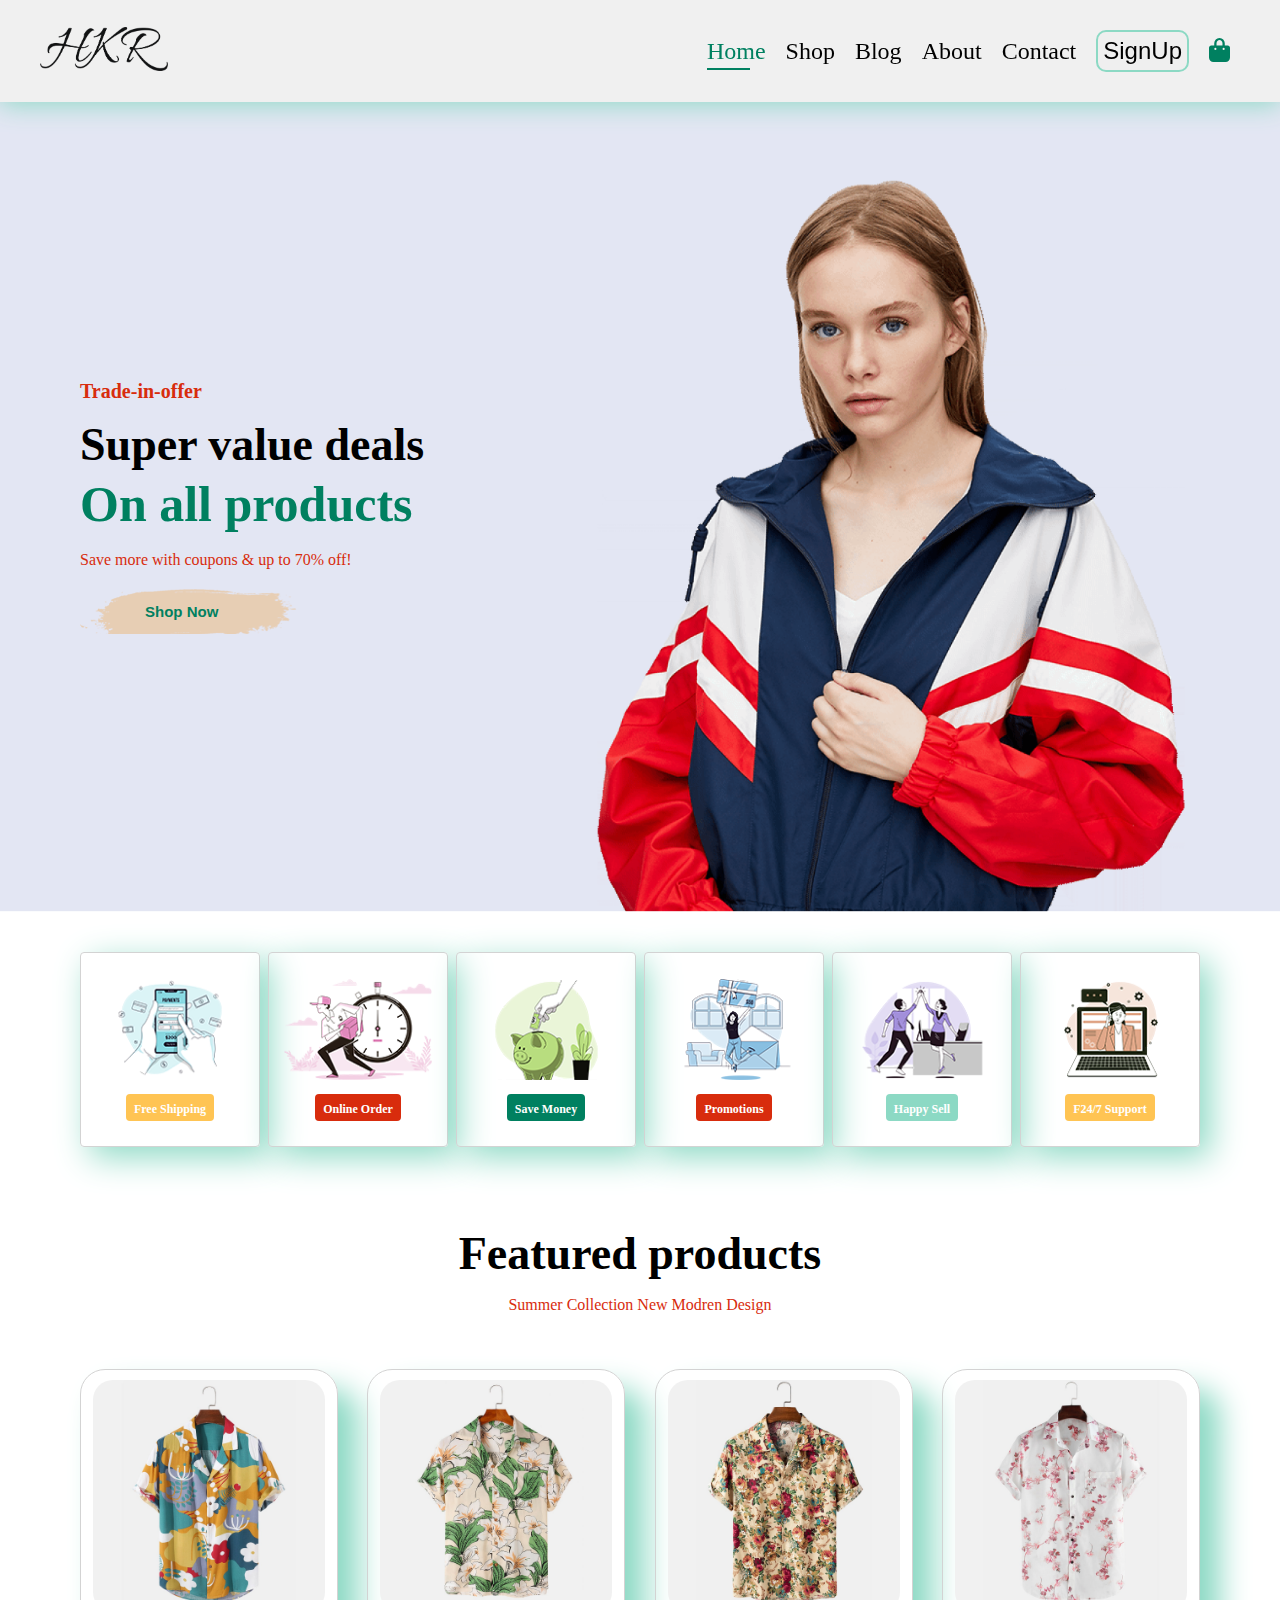
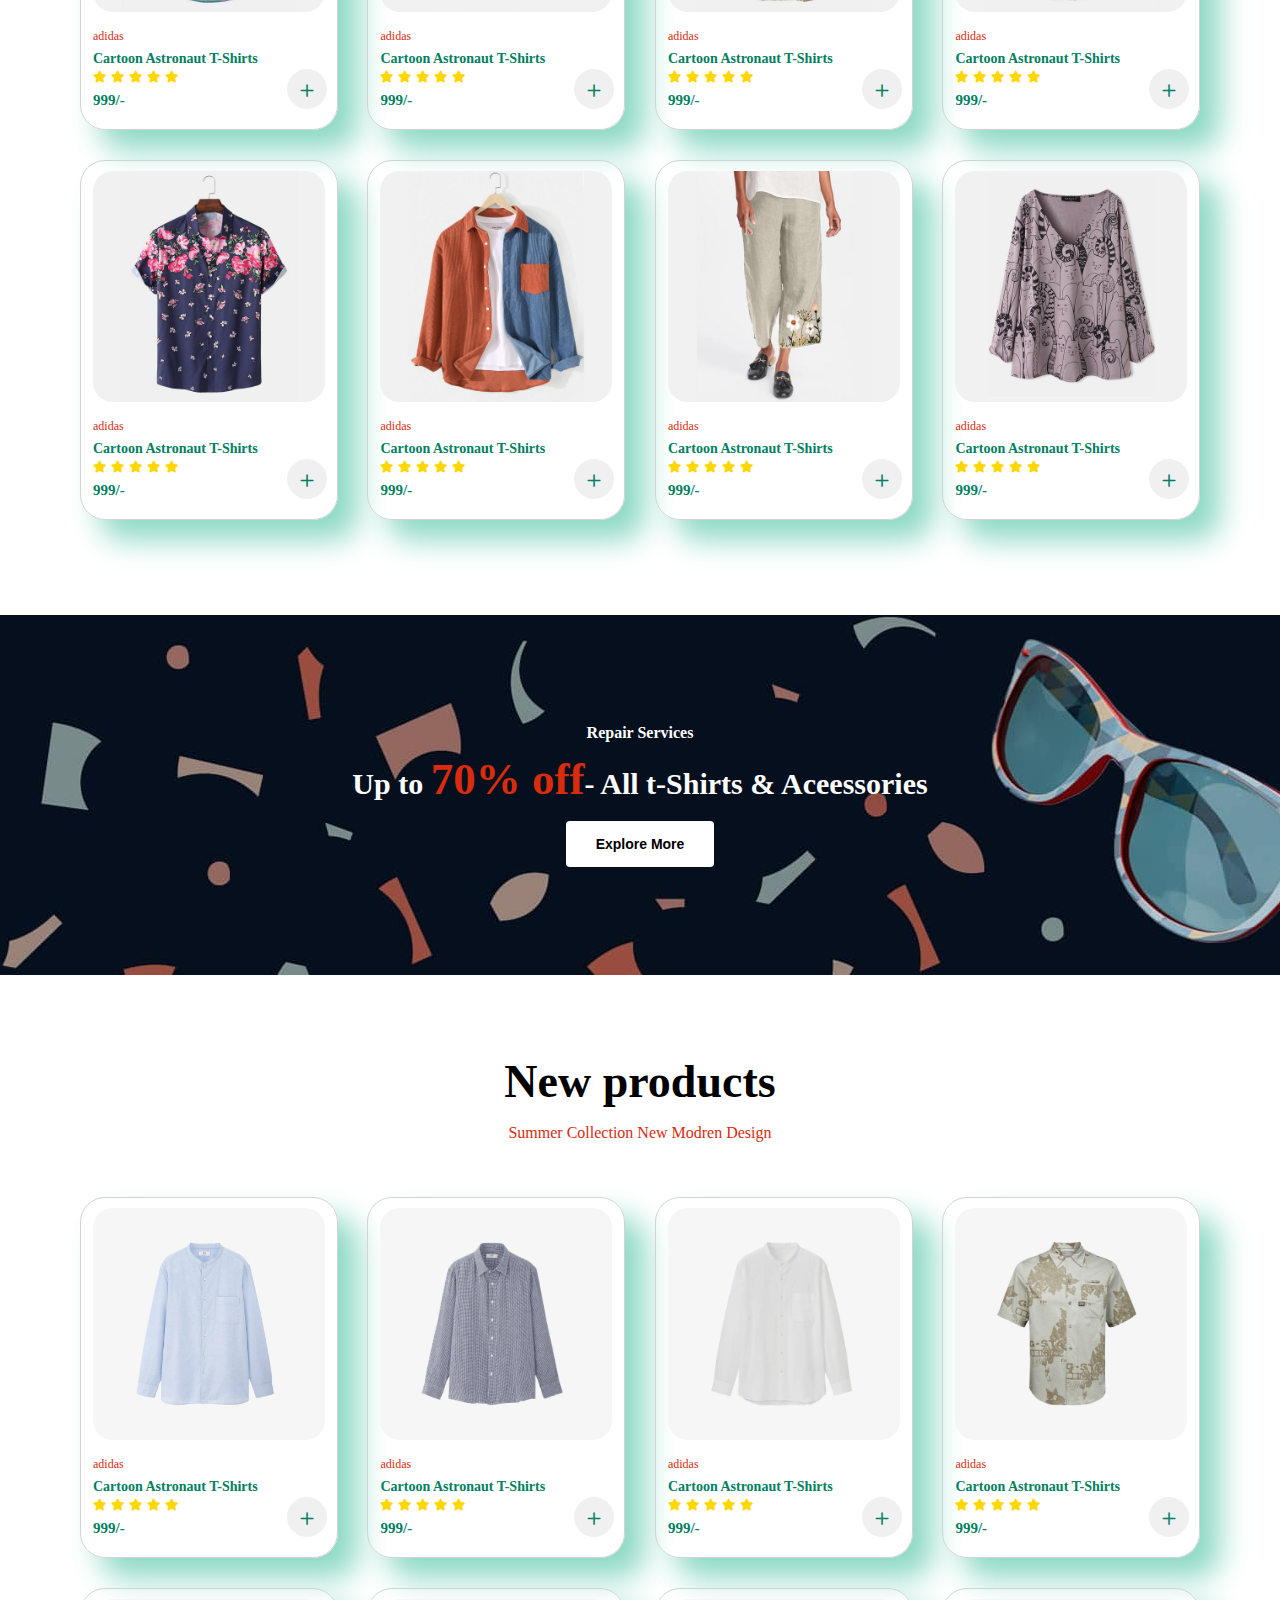
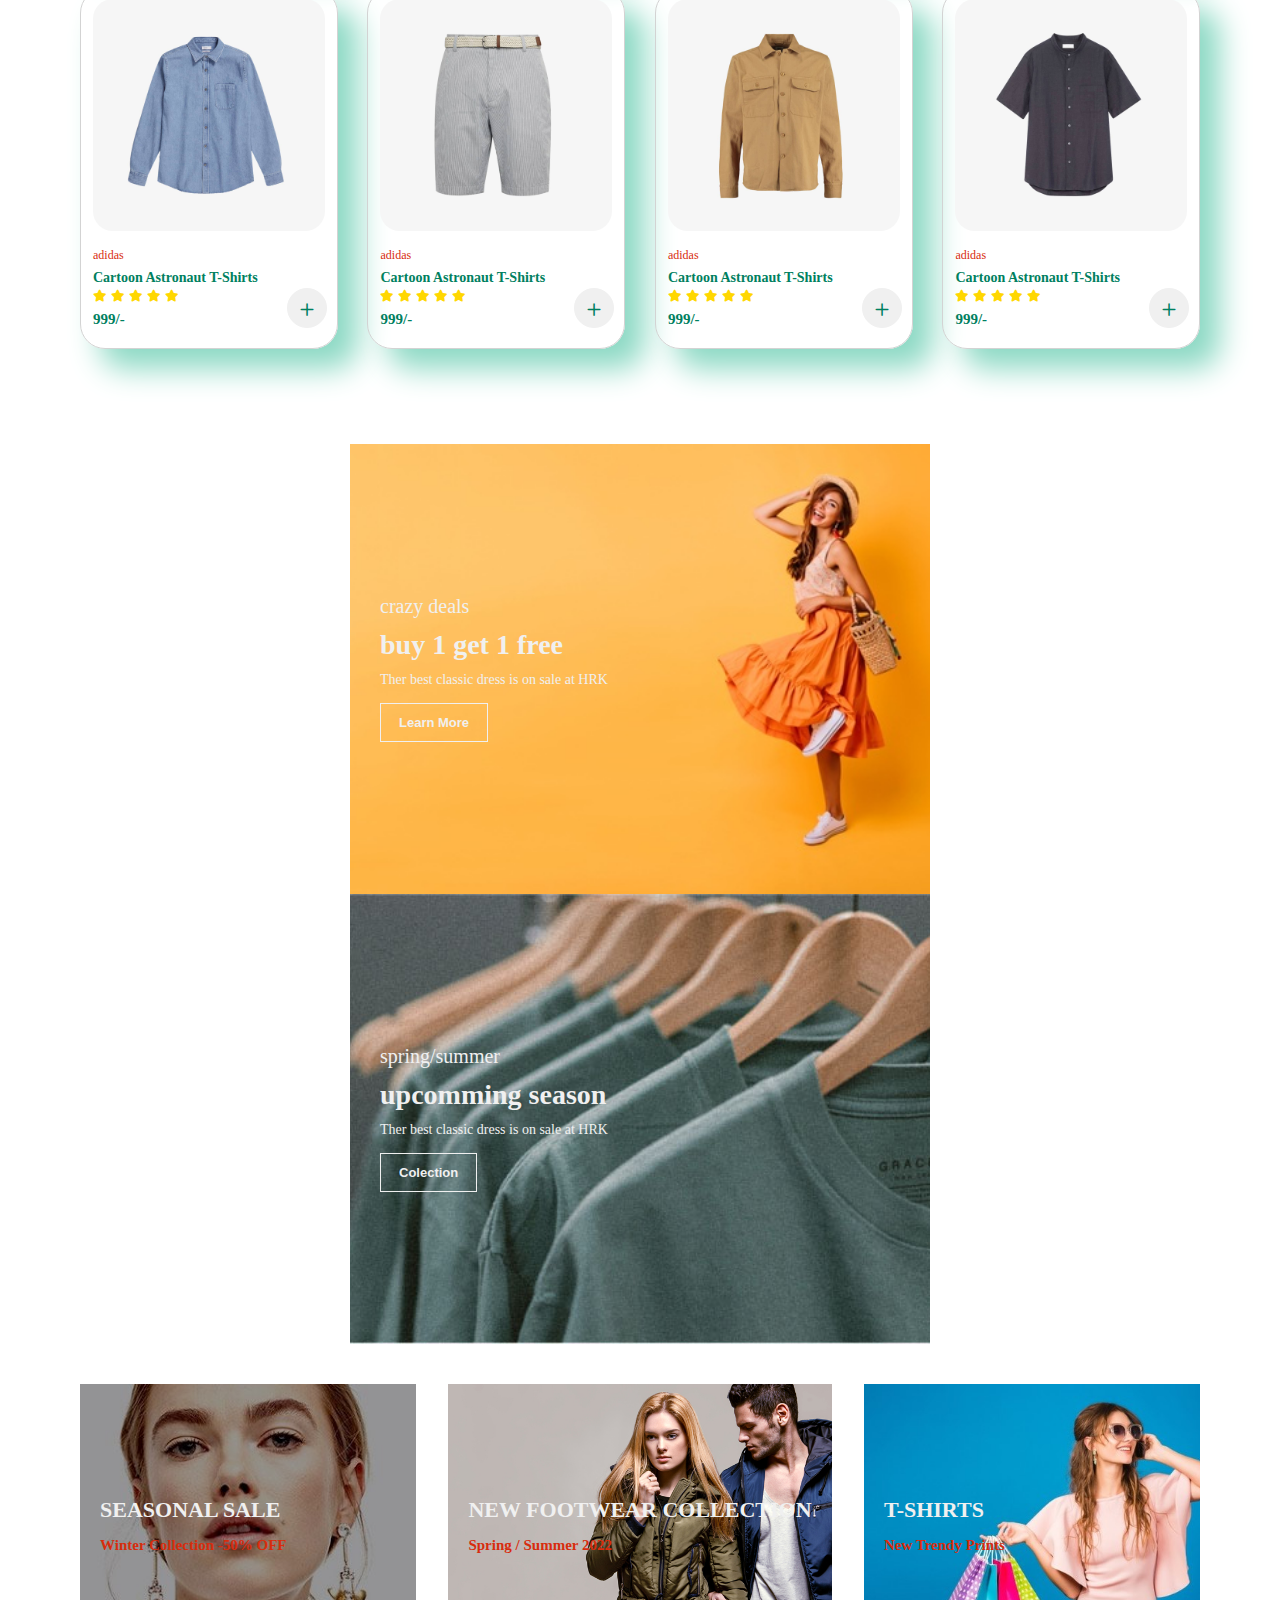
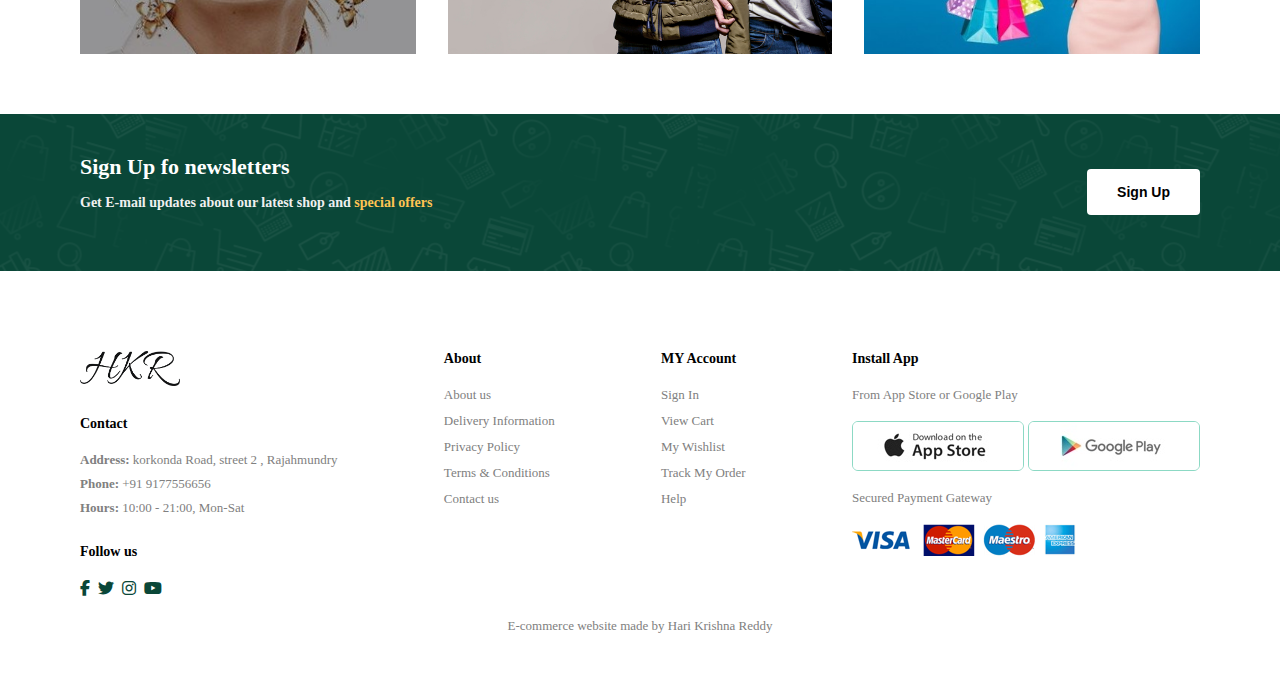
<file: index.html>
<!DOCTYPE html>
<html lang="en">

<head>
    <meta charset="UTF-8">
    <meta name="viewport" content="width=device-width, initial-scale=1.0">
    <title>Website Title</title>
    <link rel="stylesheet" href="style.css">
    <link rel="stylesheet" href="https://cdnjs.cloudflare.com/ajax/libs/font-awesome/6.5.2/css/all.min.css">
</head>

<body>
    <header>
        <a href="#" id="logo"><img src="./images/logo.png" alt=""></a>
        <div>
            <ul id="navbar" >
                <li><a href="index.html" class="active">Home</a></li>
                <li><a href="shop.html">Shop</a></li>
                <li><a href="blog.html">Blog</a></li>
                <li><a href="about.html">About</a></li>
                <li><a href="contact.html">Contact</a></li>
                <li><button>SignUp</button></li>
                <li id="lg-bag"><a href="cart.html"><i class="fa-solid fa-bag-shopping"></i></a></li>
                <a href="#" id="close"><i class="fa-solid fa-xmark"></i></a>
            </ul>
        </div>
        <div id="mobile">
            <a href="cart.html"><i class="fa-solid fa-bag-shopping"></i></a>
            <i id="bar" class="fas fa-outdent"></i>
        </div>
    </header>
    <section id="hero">
        <h4>Trade-in-offer</h4>
        <h2>Super value deals</h2>
        <h1>On all products</h1>
        <p>Save more with coupons & up to 70% off!</p>
        <button>Shop Now</button>
    </section>

    <section id="feature" class="section-p1">
        <div class="fe-box">
            <img src="images/features/f1.png" alt="">
            <h6>Free Shipping</h6>
        </div>
        <div class="fe-box">
            <img src="images/features/f2.png" alt="">
            <h6>Online Order</h6>
        </div>
        <div class="fe-box">
            <img src="images/features/f3.png" alt="">
            <h6>Save Money</h6>
        </div>
        <div class="fe-box">
            <img src="images/features/f4.png" alt="">
            <h6>Promotions</h6>
        </div>
        <div class="fe-box">
            <img src="images/features/f5.png" alt="">
            <h6>Happy Sell</h6>
        </div>
        <div class="fe-box">
            <img src="images/features/f6.png" alt="">
            <h6>F24/7 Support</h6>
        </div>
    </section>

    <section id="product1" class="section-p1">
        <h2>Featured products</h2>
        <p>Summer Collection New Modren Design</p>
        <div class="pro-container">
            <div class="pro">
                <img src="./images/products/f1.jpg" alt="">
                <div class="des">
                    <span>adidas</span>
                    <h5>Cartoon Astronaut T-Shirts</h5>
                    <div class="star">
                        <i class="fas fa-star"></i>
                        <i class="fas fa-star"></i>
                        <i class="fas fa-star"></i>
                        <i class="fas fa-star"></i>
                        <i class="fas fa-star"></i>
                    </div>
                    <h4>999/-</h4>
                </div>
                <a href="#"><i class="fa-solid fa-plus cart"></i></a>
            </div>
            <div class="pro">
                <img src="./images/products/f2.jpg" alt="">
                <div class="des">
                    <span>adidas</span>
                    <h5>Cartoon Astronaut T-Shirts</h5>
                    <div class="star">
                        <i class="fas fa-star"></i>
                        <i class="fas fa-star"></i>
                        <i class="fas fa-star"></i>
                        <i class="fas fa-star"></i>
                        <i class="fas fa-star"></i>
                    </div>
                    <h4>999/-</h4>
                </div>
                <a href="#"><i class="fa-solid fa-plus cart"></i></a>
            </div>
            <div class="pro">
                <img src="./images/products/f3.jpg" alt="">
                <div class="des">
                    <span>adidas</span>
                    <h5>Cartoon Astronaut T-Shirts</h5>
                    <div class="star">
                        <i class="fas fa-star"></i>
                        <i class="fas fa-star"></i>
                        <i class="fas fa-star"></i>
                        <i class="fas fa-star"></i>
                        <i class="fas fa-star"></i>
                    </div>
                    <h4>999/-</h4>
                </div>
                <a href="#"><i class="fa-solid fa-plus cart"></i></a>
            </div>
            <div class="pro">
                <img src="./images/products/f4.jpg" alt="">
                <div class="des">
                    <span>adidas</span>
                    <h5>Cartoon Astronaut T-Shirts</h5>
                    <div class="star">
                        <i class="fas fa-star"></i>
                        <i class="fas fa-star"></i>
                        <i class="fas fa-star"></i>
                        <i class="fas fa-star"></i>
                        <i class="fas fa-star"></i>
                    </div>
                    <h4>999/-</h4>
                </div>
                <a href="#"><i class="fa-solid fa-plus cart"></i></a>
            </div>
            <div class="pro">
                <img src="./images/products/f5.jpg" alt="">
                <div class="des">
                    <span>adidas</span>
                    <h5>Cartoon Astronaut T-Shirts</h5>
                    <div class="star">
                        <i class="fas fa-star"></i>
                        <i class="fas fa-star"></i>
                        <i class="fas fa-star"></i>
                        <i class="fas fa-star"></i>
                        <i class="fas fa-star"></i>
                    </div>
                    <h4>999/-</h4>
                </div>
                <a href="#"><i class="fa-solid fa-plus cart"></i></a>
            </div>
            <div class="pro">
                <img src="./images/products/f6.jpg" alt="">
                <div class="des">
                    <span>adidas</span>
                    <h5>Cartoon Astronaut T-Shirts</h5>
                    <div class="star">
                        <i class="fas fa-star"></i>
                        <i class="fas fa-star"></i>
                        <i class="fas fa-star"></i>
                        <i class="fas fa-star"></i>
                        <i class="fas fa-star"></i>
                    </div>
                    <h4>999/-</h4>
                </div>
                <a href="#"><i class="fa-solid fa-plus cart"></i></a>
            </div>
            <div class="pro">
                <img src="./images/products/f7.jpg" alt="">
                <div class="des">
                    <span>adidas</span>
                    <h5>Cartoon Astronaut T-Shirts</h5>
                    <div class="star">
                        <i class="fas fa-star"></i>
                        <i class="fas fa-star"></i>
                        <i class="fas fa-star"></i>
                        <i class="fas fa-star"></i>
                        <i class="fas fa-star"></i>
                    </div>
                    <h4>999/-</h4>
                </div>
                <a href="#"><i class="fa-solid fa-plus cart"></i></a>
            </div>
            <div class="pro">
                <img src="./images/products/f8.jpg" alt="">
                <div class="des">
                    <span>adidas</span>
                    <h5>Cartoon Astronaut T-Shirts</h5>
                    <div class="star">
                        <i class="fas fa-star"></i>
                        <i class="fas fa-star"></i>
                        <i class="fas fa-star"></i>
                        <i class="fas fa-star"></i>
                        <i class="fas fa-star"></i>
                    </div>
                    <h4>999/-</h4>
                </div>
                <a href="#"><i class="fa-solid fa-plus cart"></i></a>
            </div>
        </div>
    </section>
    <section id="banner" class="section-m1">
        <h4>Repair Services</h4>
        <h2>Up to <span>70% off</span>- All t-Shirts & Aceessories</h2>
        <button class="normal">Explore More</button>
    </section>
    <section id="product1" class="section-p1">
        <h2>New products</h2>
        <p>Summer Collection New Modren Design</p>
        <div class="pro-container">
            <div class="pro">
                <img src="./images/products/n1.jpg" alt="">
                <div class="des">
                    <span>adidas</span>
                    <h5>Cartoon Astronaut T-Shirts</h5>
                    <div class="star">
                        <i class="fas fa-star"></i>
                        <i class="fas fa-star"></i>
                        <i class="fas fa-star"></i>
                        <i class="fas fa-star"></i>
                        <i class="fas fa-star"></i>
                    </div>
                    <h4>999/-</h4>
                </div>
                <a href="#"><i class="fa-solid fa-plus cart"></i></a>
            </div>
            <div class="pro">
                <img src="./images/products/n2.jpg" alt="">
                <div class="des">
                    <span>adidas</span>
                    <h5>Cartoon Astronaut T-Shirts</h5>
                    <div class="star">
                        <i class="fas fa-star"></i>
                        <i class="fas fa-star"></i>
                        <i class="fas fa-star"></i>
                        <i class="fas fa-star"></i>
                        <i class="fas fa-star"></i>
                    </div>
                    <h4>999/-</h4>
                </div>
                <a href="#"><i class="fa-solid fa-plus cart"></i></a>
            </div>
            <div class="pro">
                <img src="./images/products/n3.jpg" alt="">
                <div class="des">
                    <span>adidas</span>
                    <h5>Cartoon Astronaut T-Shirts</h5>
                    <div class="star">
                        <i class="fas fa-star"></i>
                        <i class="fas fa-star"></i>
                        <i class="fas fa-star"></i>
                        <i class="fas fa-star"></i>
                        <i class="fas fa-star"></i>
                    </div>
                    <h4>999/-</h4>
                </div>
                <a href="#"><i class="fa-solid fa-plus cart"></i></a>
            </div>
            <div class="pro">
                <img src="./images/products/n4.jpg" alt="">
                <div class="des">
                    <span>adidas</span>
                    <h5>Cartoon Astronaut T-Shirts</h5>
                    <div class="star">
                        <i class="fas fa-star"></i>
                        <i class="fas fa-star"></i>
                        <i class="fas fa-star"></i>
                        <i class="fas fa-star"></i>
                        <i class="fas fa-star"></i>
                    </div>
                    <h4>999/-</h4>
                </div>
                <a href="#"><i class="fa-solid fa-plus cart"></i></a>
            </div>
            <div class="pro">
                <img src="./images/products/n5.jpg" alt="">
                <div class="des">
                    <span>adidas</span>
                    <h5>Cartoon Astronaut T-Shirts</h5>
                    <div class="star">
                        <i class="fas fa-star"></i>
                        <i class="fas fa-star"></i>
                        <i class="fas fa-star"></i>
                        <i class="fas fa-star"></i>
                        <i class="fas fa-star"></i>
                    </div>
                    <h4>999/-</h4>
                </div>
                <a href="#"><i class="fa-solid fa-plus cart"></i></a>
            </div>
            <div class="pro">
                <img src="./images/products/n6.jpg" alt="">
                <div class="des">
                    <span>adidas</span>
                    <h5>Cartoon Astronaut T-Shirts</h5>
                    <div class="star">
                        <i class="fas fa-star"></i>
                        <i class="fas fa-star"></i>
                        <i class="fas fa-star"></i>
                        <i class="fas fa-star"></i>
                        <i class="fas fa-star"></i>
                    </div>
                    <h4>999/-</h4>
                </div>
                <a href="#"><i class="fa-solid fa-plus cart"></i></a>
            </div>
            <div class="pro">
                <img src="./images/products/n7.jpg" alt="">
                <div class="des">
                    <span>adidas</span>
                    <h5>Cartoon Astronaut T-Shirts</h5>
                    <div class="star">
                        <i class="fas fa-star"></i>
                        <i class="fas fa-star"></i>
                        <i class="fas fa-star"></i>
                        <i class="fas fa-star"></i>
                        <i class="fas fa-star"></i>
                    </div>
                    <h4>999/-</h4>
                </div>
                <a href="#"><i class="fa-solid fa-plus cart"></i></a>
            </div>
            <div class="pro">
                <img src="./images/products/n8.jpg" alt="">
                <div class="des">
                    <span>adidas</span>
                    <h5>Cartoon Astronaut T-Shirts</h5>
                    <div class="star">
                        <i class="fas fa-star"></i>
                        <i class="fas fa-star"></i>
                        <i class="fas fa-star"></i>
                        <i class="fas fa-star"></i>
                        <i class="fas fa-star"></i>
                    </div>
                    <h4>999/-</h4>
                </div>
                <a href="#"><i class="fa-solid fa-plus cart"></i></a>
            </div>
        </div>
    </section>
    <section id="sm-banner" class="section-p1">
        <div class="banner-box">
            <h4>crazy deals</h4>
            <h2>buy 1 get 1 free</h2>
            <span>Ther best classic dress is on sale at HRK</span>
            <button class="white">Learn More</button>
        </div>
        <div class="banner-box banner-box2">
            <h4>spring/summer</h4>
            <h2>upcomming season</h2>
            <span>Ther best classic dress is on sale at HRK</span>
            <button class="white">Colection</button>
        </div>
    </section>
    <section id="banner3">
        <div class="banner-box">
            <h2>SEASONAL SALE</h2>
            <h3>Winter Collection -50% OFF</h3>
        </div>
        <div class="banner-box banner-box2">
            <h2>NEW FOOTWEAR COLLECTION</h2>
            <h3>Spring / Summer 2022</h3>
        </div>
        <div class="banner-box banner-box3">
            <h2>T-SHIRTS</h2>
            <h3>New Trendy Prints</h3>
        </div>
    </section>
    <section id="newsletter" class="section-p1 section-m1">
        <div class="newstext">
            <h4>Sign Up fo newsletters</h4>
            <p>Get E-mail updates about our latest shop and <span>special offers</span></p>
        </div>
        <div class="form">
            <button class="normal">Sign Up</button>
        </div>
    </section>
    <footer class="section-p1">
        <div class="col">
            <img class="logo" src="./images/logo.png" alt="">
            <h4>Contact</h4>
            <p><strong>Address:</strong> korkonda Road, street 2 , Rajahmundry</p>
            <p><strong>Phone:</strong> +91 9177556656</p>
            <p><strong>Hours:</strong> 10:00 - 21:00, Mon-Sat</p>
            <div class="follow">
                <h4>Follow us</h4>
                <div class="icon">
                    <i class="fab fa-facebook-f"></i>
                    <i class="fab fa-twitter"></i>
                    <i class="fab fa-instagram"></i>
                    <i class="fab fa-youtube"></i>
                </div>
            </div>
        </div>
        <div class="col">
            <h4>About</h4>
            <a href="#">About us</a>
            <a href="#">Delivery Information</a>
            <a href="#">Privacy Policy</a>
            <a href="#">Terms & Conditions</a>
            <a href="#">Contact us</a>
        </div>
        <div class="col">
            <h4>MY Account</h4>
            <a href="#">Sign In</a>
            <a href="#">View Cart</a>
            <a href="#">My Wishlist</a>
            <a href="#">Track My Order</a>
            <a href="#">Help</a>
        </div>
        <div class="col install">
            <h4>Install App</h4>
            <p>From App Store or Google Play</p>
            <div class="row">
                <img src="./images/pay/app.jpg" alt="">
                <img src="./images/pay/play.jpg" alt="">
            </div>
            <p>Secured Payment Gateway</p>
            <img src="./images/pay/pay.png" alt="">
        </div>
        <div class="copyright">
            <p>E-commerce website made by Hari Krishna Reddy</p>
        </div>
    </footer>
    <script src="./script.js"></script>
</body>

</html>
</file>
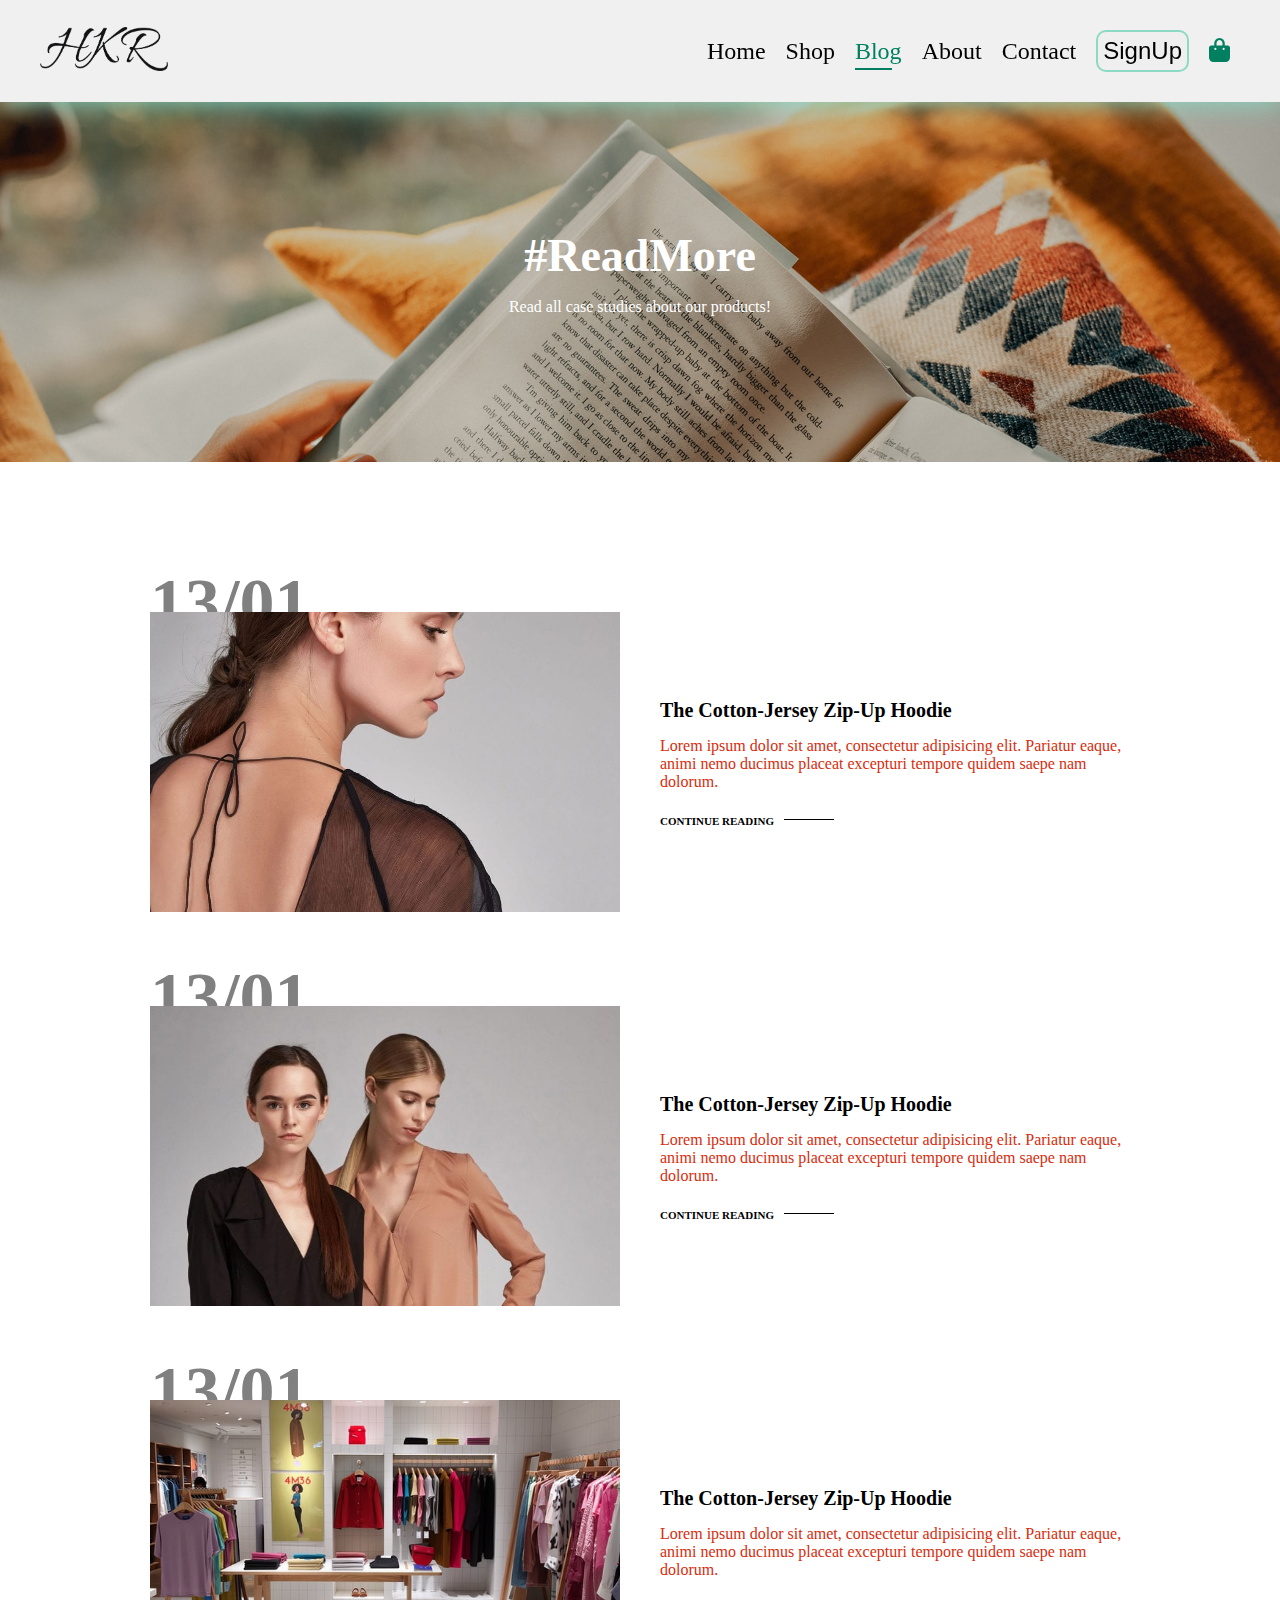
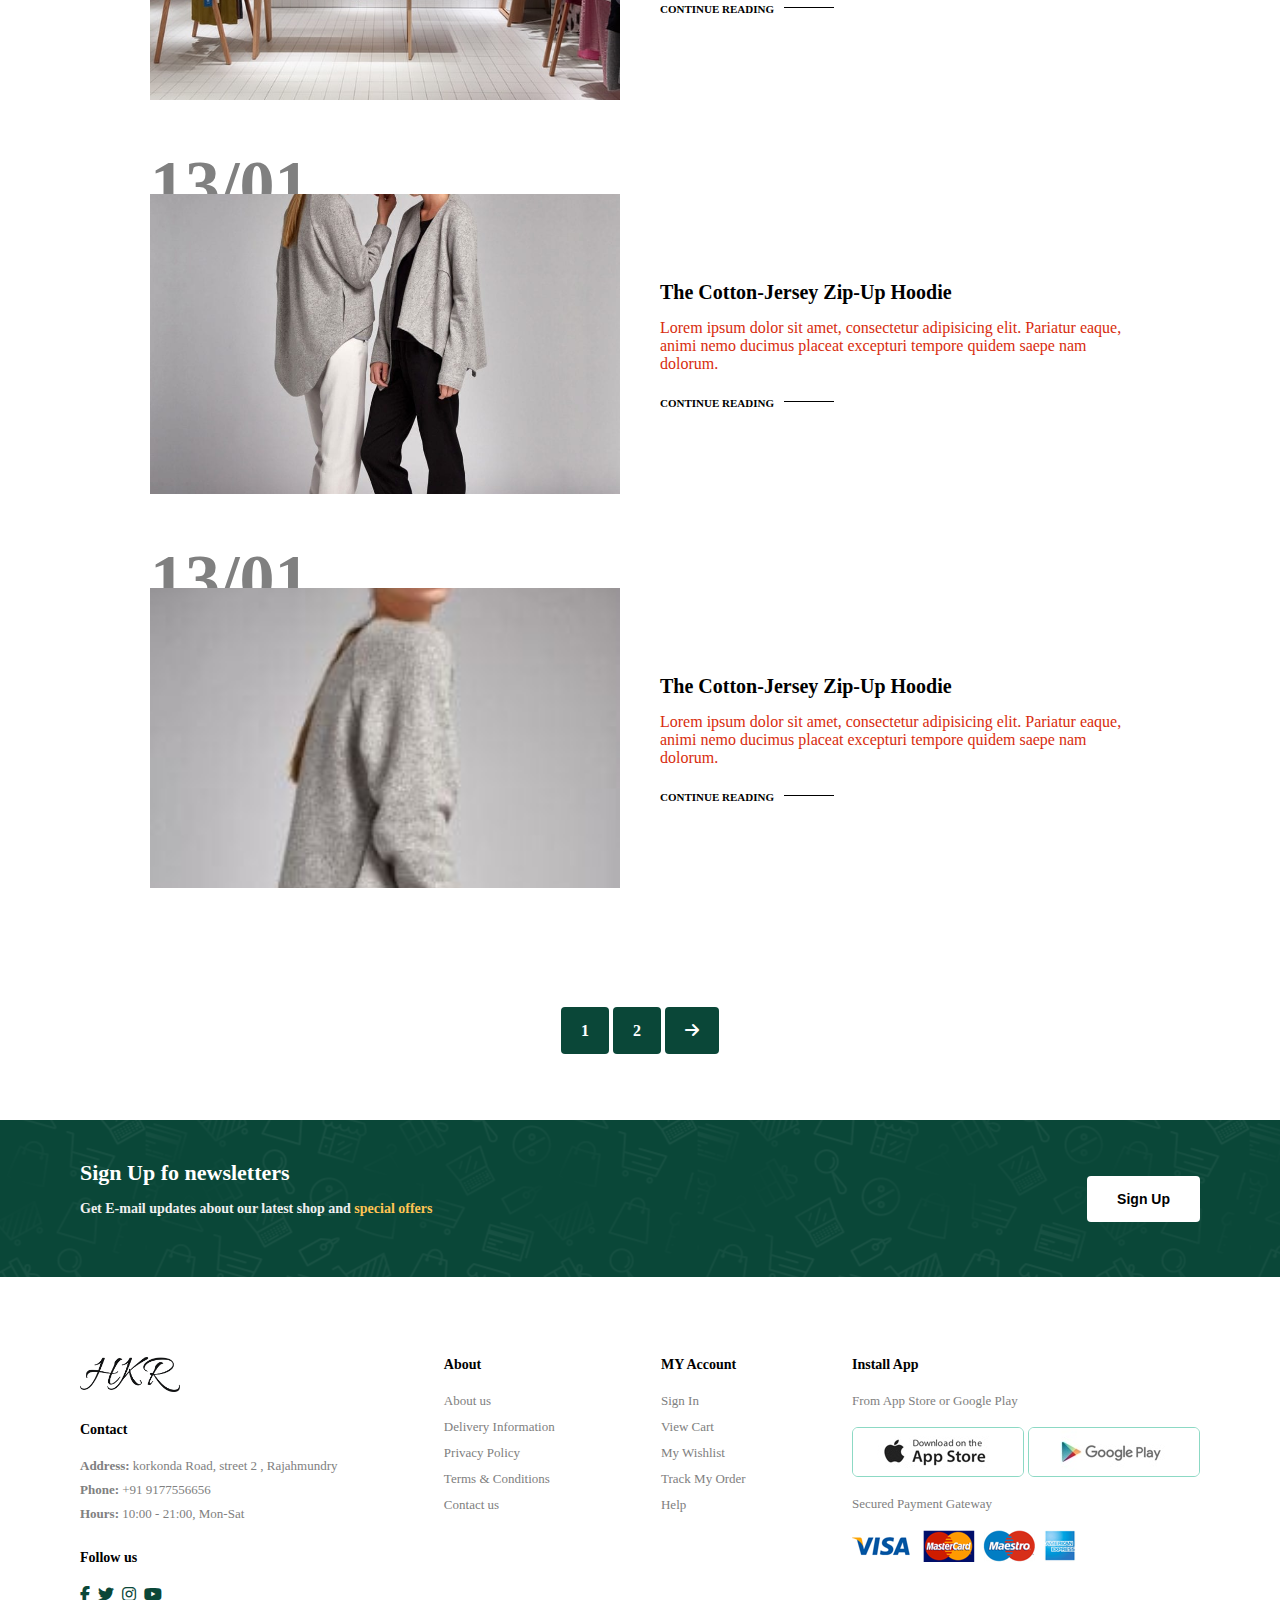
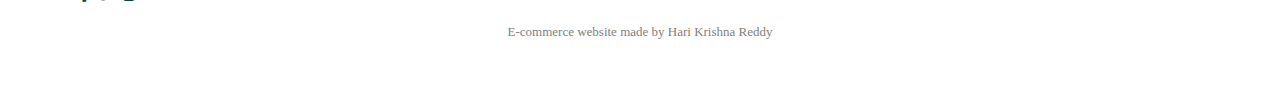
<file: blog.html>
<!DOCTYPE html>
<html lang="en">

<head>
    <meta charset="UTF-8">
    <meta name="viewport" content="width=device-width, initial-scale=1.0">
    <title>Website Title</title>
    <link rel="stylesheet" href="style.css">
    <link rel="stylesheet" href="https://cdnjs.cloudflare.com/ajax/libs/font-awesome/6.5.2/css/all.min.css">
</head>

<body>
    <header>
        <a href="#" id="logo"><img src="./images/logo.png" alt=""></a>
        <div>
            <ul id="navbar">
                <li><a href="./index.html">Home</a></li>
                <li><a href="./shop.html">Shop</a></li>
                <li><a href="blog.html" class="active">Blog</a></li>
                <li><a href="about.html">About</a></li>
                <li><a href="contact.html">Contact</a></li>
                <li><button>SignUp</button></li>
                <li id="lg-bag"><a href="cart.html"><i class="fa-solid fa-bag-shopping"></i></a></li>
                <a href="#" id="close"><i class="fa-solid fa-xmark"></i></a>
            </ul>
        </div>
        <div id="mobile">
            <a href="cart.html"><i class="fa-solid fa-bag-shopping"></i></a>
            <i id="bar" class="fas fa-outdent"></i>
        </div>
    </header>
    <section id="page-header" class="blog-header">
        <h2>#ReadMore</h2>
        <p>Read all case studies about our products!</p>
    </section>
    <section id="blog">
        <div class="blog-box">
            <div class="blog-img">
                <img src="./images/blog/b1.jpg" alt="">
            </div>
            <div class="blog-details">
                <h4>The Cotton-Jersey Zip-Up Hoodie</h4>
                <p>Lorem ipsum dolor sit amet, consectetur adipisicing elit. Pariatur eaque, animi nemo ducimus placeat excepturi tempore quidem saepe nam dolorum.</p>
                <a href="#">CONTINUE READING</a>
            </div>
            <h1>13/01</h1>
        </div>
        <div class="blog-box">
            <div class="blog-img">
                <img src="./images/blog/b2.jpg" alt="">
            </div>
            <div class="blog-details">
                <h4>The Cotton-Jersey Zip-Up Hoodie</h4>
                <p>Lorem ipsum dolor sit amet, consectetur adipisicing elit. Pariatur eaque, animi nemo ducimus placeat excepturi tempore quidem saepe nam dolorum.</p>
                <a href="#">CONTINUE READING</a>
            </div>
            <h1>13/01</h1>
        </div>
        <div class="blog-box">
            <div class="blog-img">
                <img src="./images/blog/b3.jpg" alt="">
            </div>
            <div class="blog-details">
                <h4>The Cotton-Jersey Zip-Up Hoodie</h4>
                <p>Lorem ipsum dolor sit amet, consectetur adipisicing elit. Pariatur eaque, animi nemo ducimus placeat excepturi tempore quidem saepe nam dolorum.</p>
                <a href="#">CONTINUE READING</a>
            </div>
            <h1>13/01</h1>
        </div>
        <div class="blog-box">
            <div class="blog-img">
                <img src="./images/blog/b4.jpg" alt="">
            </div>
            <div class="blog-details">
                <h4>The Cotton-Jersey Zip-Up Hoodie</h4>
                <p>Lorem ipsum dolor sit amet, consectetur adipisicing elit. Pariatur eaque, animi nemo ducimus placeat excepturi tempore quidem saepe nam dolorum.</p>
                <a href="#">CONTINUE READING</a>
            </div>
            <h1>13/01</h1>
        </div>
        <div class="blog-box">
            <div class="blog-img">
                <img src="./images/blog/b5.jpg" alt="">
            </div>
            <div class="blog-details">
                <h4>The Cotton-Jersey Zip-Up Hoodie</h4>
                <p>Lorem ipsum dolor sit amet, consectetur adipisicing elit. Pariatur eaque, animi nemo ducimus placeat excepturi tempore quidem saepe nam dolorum.</p>
                <a href="#">CONTINUE READING</a>
            </div>
            <h1>13/01</h1>
        </div>
    </section>
    <section id="pageination" class="section-p1">
        <a href="#">1</a>
        <a href="#">2</a>
        <a href="#"><i class="fa-solid fa-arrow-right"></i></a>
    </section>
    <section id="newsletter" class="section-p1 section-m1">
        <div class="newstext">
            <h4>Sign Up fo newsletters</h4>
            <p>Get E-mail updates about our latest shop and <span>special offers</span></p>
        </div>
        <div class="form">
            <button class="normal">Sign Up</button>
        </div>
    </section>

    <footer class="section-p1">
        <div class="col">
            <img class="logo" src="./images/logo.png" alt="">
            <h4>Contact</h4>
            <p><strong>Address:</strong> korkonda Road, street 2 , Rajahmundry</p>
            <p><strong>Phone:</strong> +91 9177556656</p>
            <p><strong>Hours:</strong> 10:00 - 21:00, Mon-Sat</p>
            <div class="follow">
                <h4>Follow us</h4>
                <div class="icon">
                    <i class="fab fa-facebook-f"></i>
                    <i class="fab fa-twitter"></i>
                    <i class="fab fa-instagram"></i>
                    <i class="fab fa-youtube"></i>
                </div>
            </div>
        </div>
        <div class="col">
            <h4>About</h4>
            <a href="#">About us</a>
            <a href="#">Delivery Information</a>
            <a href="#">Privacy Policy</a>
            <a href="#">Terms & Conditions</a>
            <a href="#">Contact us</a>
        </div>
        <div class="col">
            <h4>MY Account</h4>
            <a href="#">Sign In</a>
            <a href="#">View Cart</a>
            <a href="#">My Wishlist</a>
            <a href="#">Track My Order</a>
            <a href="#">Help</a>
        </div>
        <div class="col install">
            <h4>Install App</h4>
            <p>From App Store or Google Play</p>
            <div class="row">
                <img src="./images/pay/app.jpg" alt="">
                <img src="./images/pay/play.jpg" alt="">
            </div>
            <p>Secured Payment Gateway</p>
            <img src="./images/pay/pay.png" alt="">
        </div>
        <div class="copyright">
            <p>E-commerce website made by Hari Krishna Reddy</p>
        </div>
    </footer>
    <script src="./script.js"></script>
</body>

</html>
</file>
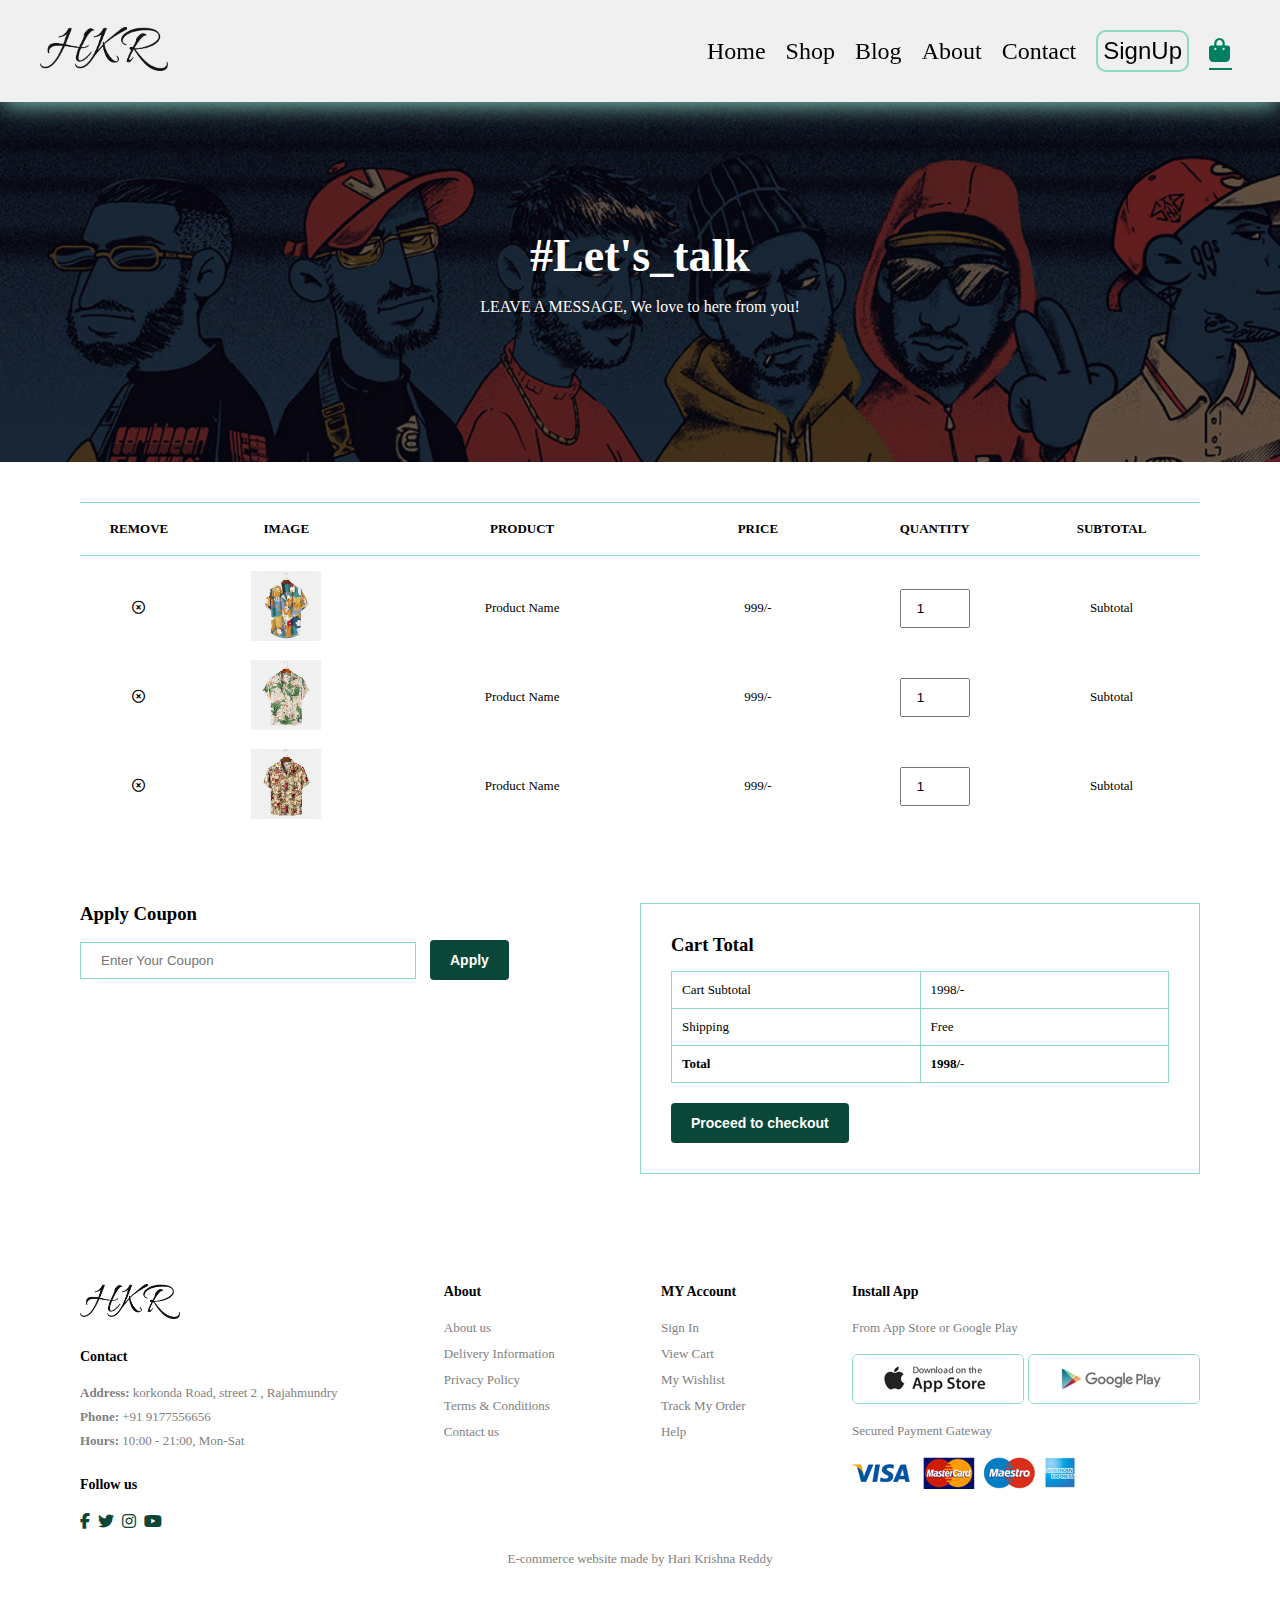
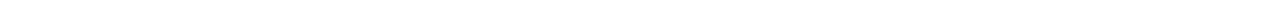
<file: cart.html>
<!DOCTYPE html>
<html lang="en">

<head>
    <meta charset="UTF-8">
    <meta name="viewport" content="width=device-width, initial-scale=1.0">
    <title>Website Title</title>
    <link rel="stylesheet" href="style.css">
    <link rel="stylesheet" href="https://cdnjs.cloudflare.com/ajax/libs/font-awesome/6.5.2/css/all.min.css">
</head>

<body>
    <header>
        <a href="#" id="logo"><img src="./images/logo.png" alt=""></a>
        <div>
            <ul id="navbar">
                <li><a href="./index.html">Home</a></li>
                <li><a href="./shop.html">Shop</a></li>
                <li><a href="blog.html">Blog</a></li>
                <li><a href="about.html">About</a></li>
                <li><a href="contact.html">Contact</a></li>
                <li><button>SignUp</button></li>
                <li id="lg-bag"><a href="cart.html" class="active"><i class="fa-solid fa-bag-shopping"></i></a></li>
                <a href="#" id="close"><i class="fa-solid fa-xmark"></i></a>
            </ul>
        </div>
        <div id="mobile">
            <a href="cart.html"><i class="fa-solid fa-bag-shopping"></i></a>
            <i id="bar" class="fas fa-outdent"></i>
        </div>
    </header>
    <section id="page-header" class="contact">
        <h2>#Let's_talk</h2>
        <p>LEAVE A MESSAGE, We love to here from you!</p>
    </section>
    <section id="cart" class="section-p1">
        <table width="100%">
            <thead>
                <tr>
                    <td>Remove</td>
                    <td>Image</td>
                    <td>Product</td>
                    <td>Price</td>
                    <td>Quantity</td>
                    <td>Subtotal</td>
                </tr>
            </thead>
            <tbody>
                <tr>
                    <td><i class="fa-regular fa-times-circle"></i></td>
                    <td><img src="./images/products/f1.jpg" alt=""></td>
                    <td>Product Name</td>
                    <td>999/-</td>
                    <td><input type="number" value="1"></td>
                    <td>Subtotal</td>
                </tr>
                <tr>
                    <td><i class="fa-regular fa-times-circle"></i></td>
                    <td><img src="./images/products/f2.jpg" alt=""></td>
                    <td>Product Name</td>
                    <td>999/-</td>
                    <td><input type="number" value="1"></td>
                    <td>Subtotal</td>
                </tr>
                <tr>
                    <td><i class="fa-regular fa-times-circle"></i></td>
                    <td><img src="./images/products/f3.jpg" alt=""></td>
                    <td>Product Name</td>
                    <td>999/-</td>
                    <td><input type="number" value="1"></td>
                    <td>Subtotal</td>
                </tr>
            </tbody>
        </table>
    </section>
    <section id="cart-add" class="section-p1">
        <div id="coupon">
            <h3>Apply Coupon</h3>
            <div>
                <input type="text" placeholder="Enter Your Coupon">
                <button class="normal">Apply</button>
            </div>
        </div>
        <div id="subtotal">
            <h3>Cart Total</h3>
            <table>
                <tr>
                    <td>Cart Subtotal</td>
                    <td>1998/-</td>
                </tr>
                <tr>
                    <td>Shipping</td>
                    <td>Free</td>
                </tr>
                <tr>
                    <td><strong>Total</strong></td>
                    <td><strong>1998/-</strong></td>
                </tr>
            </table>
            <button class="normal">Proceed to checkout</button>
        </div>
    </section>
    <footer class="section-p1">
        <div class="col">
            <img class="logo" src="./images/logo.png" alt="">
            <h4>Contact</h4>
            <p><strong>Address:</strong> korkonda Road, street 2 , Rajahmundry</p>
            <p><strong>Phone:</strong> +91 9177556656</p>
            <p><strong>Hours:</strong> 10:00 - 21:00, Mon-Sat</p>
            <div class="follow">
                <h4>Follow us</h4>
                <div class="icon">
                    <i class="fab fa-facebook-f"></i>
                    <i class="fab fa-twitter"></i>
                    <i class="fab fa-instagram"></i>
                    <i class="fab fa-youtube"></i>
                </div>
            </div>
        </div>
        <div class="col">
            <h4>About</h4>
            <a href="#">About us</a>
            <a href="#">Delivery Information</a>
            <a href="#">Privacy Policy</a>
            <a href="#">Terms & Conditions</a>
            <a href="#">Contact us</a>
        </div>
        <div class="col">
            <h4>MY Account</h4>
            <a href="#">Sign In</a>
            <a href="#">View Cart</a>
            <a href="#">My Wishlist</a>
            <a href="#">Track My Order</a>
            <a href="#">Help</a>
        </div>
        <div class="col install">
            <h4>Install App</h4>
            <p>From App Store or Google Play</p>
            <div class="row">
                <img src="./images/pay/app.jpg" alt="">
                <img src="./images/pay/play.jpg" alt="">
            </div>
            <p>Secured Payment Gateway</p>
            <img src="./images/pay/pay.png" alt="">
        </div>
        <div class="copyright">
            <p>E-commerce website made by Hari Krishna Reddy</p>
        </div>
    </footer>
    <script src="./script.js"></script>
</body>

</html>
</file>
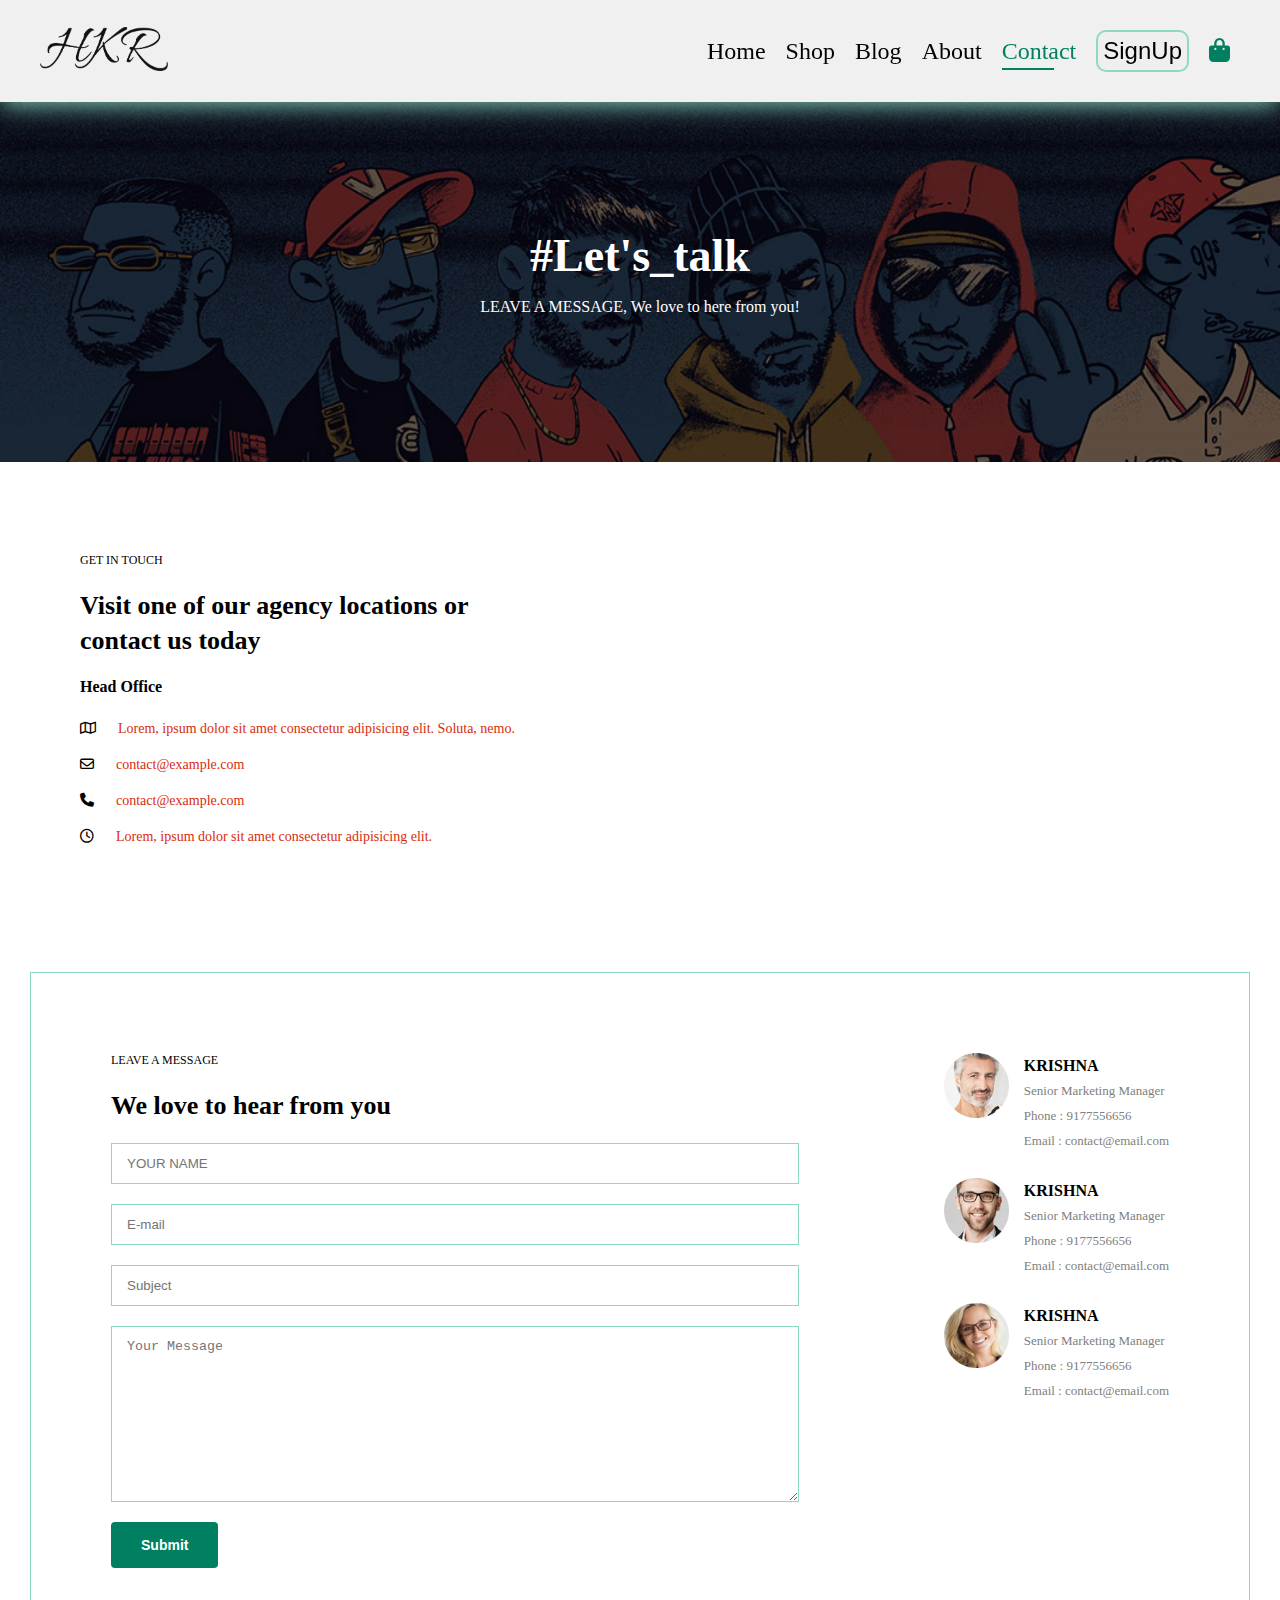
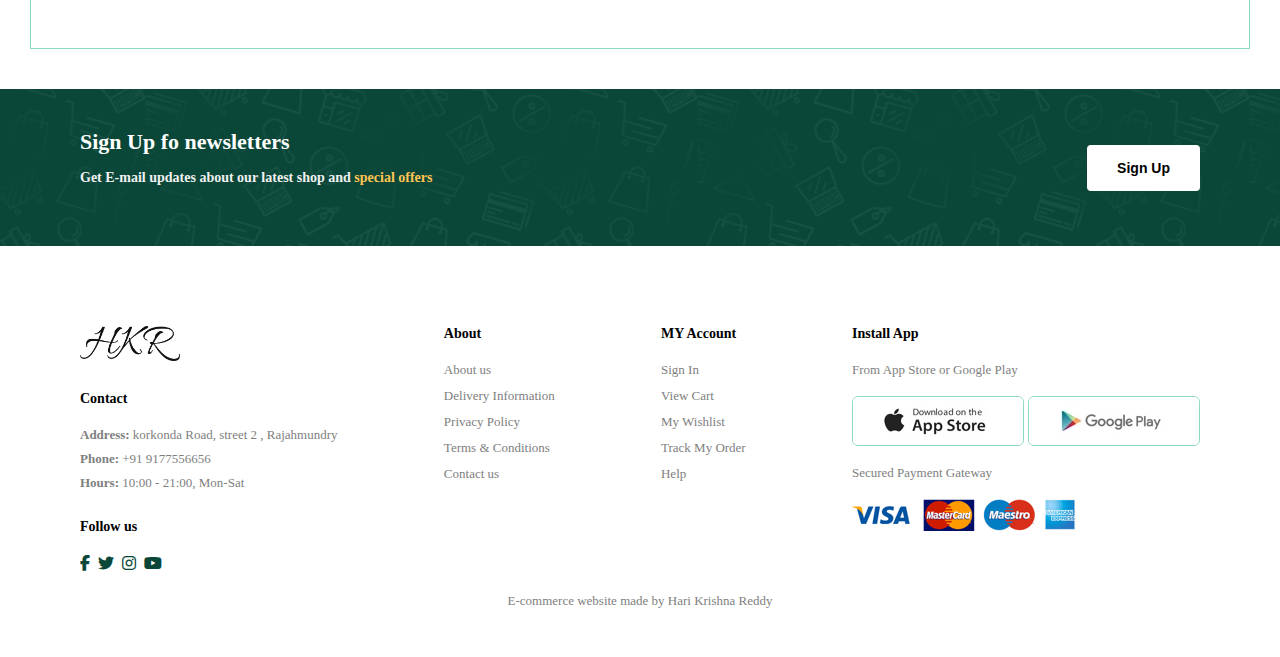
<file: contact.html>
<!DOCTYPE html>
<html lang="en">

<head>
    <meta charset="UTF-8">
    <meta name="viewport" content="width=device-width, initial-scale=1.0">
    <title>Website Title</title>
    <link rel="stylesheet" href="style.css">
    <link rel="stylesheet" href="https://cdnjs.cloudflare.com/ajax/libs/font-awesome/6.5.2/css/all.min.css">
</head>

<body>
    <header>
        <a href="#" id="logo"><img src="./images/logo.png" alt=""></a>
        <div>
            <ul id="navbar">
                <li><a href="./index.html">Home</a></li>
                <li><a href="./shop.html">Shop</a></li>
                <li><a href="blog.html">Blog</a></li>
                <li><a href="about.html">About</a></li>
                <li><a href="contact.html" class="active">Contact</a></li>
                <li><button>SignUp</button></li>
                <li id="lg-bag"><a href="cart.html"><i class="fa-solid fa-bag-shopping"></i></a></li>
                <a href="#" id="close"><i class="fa-solid fa-xmark"></i></a>
            </ul>
        </div>
        <div id="mobile">
            <a href="cart.html"><i class="fa-solid fa-bag-shopping"></i></a>
            <i id="bar" class="fas fa-outdent"></i>
        </div>
    </header>
    <section id="page-header" class="contact">
        <h2>#Let's_talk</h2>
        <p>LEAVE A MESSAGE, We love to here from you!</p>
    </section>
    <section id="contact-details" class="section-p1">
        <div class="details">
            <span>GET IN TOUCH</span>
            <h2>Visit one of our agency locations or contact us today</h2>
            <h3>Head Office</h3>
            <div>
                <li>
                    <i class="fa-regular fa-map"></i>
                    <p>Lorem, ipsum dolor sit amet consectetur adipisicing elit. Soluta, nemo.</p>
                </li>
                <li>
                    <i class="fa-regular fa-envelope"></i>
                    <p>contact@example.com</p>
                </li>
                <li>
                    <i class="fa-solid fa-phone"></i>
                    <p>contact@example.com</p>
                </li>
                <li>
                    <i class="fa-regular fa-clock"></i>
                    <p>Lorem, ipsum dolor sit amet consectetur adipisicing elit.</p>
                </li>
            </div>
        </div>
        <div class="map">
            <iframe src="https://www.google.com/maps/embed?pb=!1m18!1m12!1m3!1d3691.0241235532485!2d87.31053109999999!3d22.314927399999995!2m3!1f0!2f0!3f0!3m2!1i1024!2i768!4f13.1!3m3!1m2!1s0x3a1d440255555547%3A0x6f2f20dd0c0d6793!2sIndian%20Institute%20of%20Technology%2C%20Kharagpur!5e0!3m2!1sen!2sin!4v1718982268301!5m2!1sen!2sin" width="600" height="450" style="border:0;" allowfullscreen="" loading="lazy" referrerpolicy="no-referrer-when-downgrade"></iframe>
        </div>
    </section>
    <section id="form-details">
        <form action="">
            <span>LEAVE A MESSAGE</span>
            <h2>We love to hear from you</h2>
            <input type="text" placeholder="YOUR NAME">
            <input type="email" placeholder="E-mail">
            <input type="text" placeholder="Subject">
            <textarea name="" id="" cols="30" rows="10" placeholder="Your Message"></textarea>
            <button class="normal">Submit</button>
        </form>
        <div class="people">
            <div>
                <img src="./images/people/1.png" alt="">
                <p><span>KRISHNA</span>Senior Marketing Manager <br>Phone : 9177556656 <br>Email : contact@email.com</p>
            </div>
            <div>
                <img src="./images/people/2.png" alt="">
                <p><span>KRISHNA</span>Senior Marketing Manager <br>Phone : 9177556656 <br>Email : contact@email.com</p>
            </div>
            <div>
                <img src="./images/people/3.png" alt="">
                <p><span>KRISHNA</span>Senior Marketing Manager <br>Phone : 9177556656 <br>Email : contact@email.com</p>
            </div>
        </div>
    </section>
    <section id="newsletter" class="section-p1 section-m1">
        <div class="newstext">
            <h4>Sign Up fo newsletters</h4>
            <p>Get E-mail updates about our latest shop and <span>special offers</span></p>
        </div>
        <div class="form">
            <button class="normal">Sign Up</button>
        </div>
    </section>
    <footer class="section-p1">
        <div class="col">
            <img class="logo" src="./images/logo.png" alt="">
            <h4>Contact</h4>
            <p><strong>Address:</strong> korkonda Road, street 2 , Rajahmundry</p>
            <p><strong>Phone:</strong> +91 9177556656</p>
            <p><strong>Hours:</strong> 10:00 - 21:00, Mon-Sat</p>
            <div class="follow">
                <h4>Follow us</h4>
                <div class="icon">
                    <i class="fab fa-facebook-f"></i>
                    <i class="fab fa-twitter"></i>
                    <i class="fab fa-instagram"></i>
                    <i class="fab fa-youtube"></i>
                </div>
            </div>
        </div>
        <div class="col">
            <h4>About</h4>
            <a href="#">About us</a>
            <a href="#">Delivery Information</a>
            <a href="#">Privacy Policy</a>
            <a href="#">Terms & Conditions</a>
            <a href="#">Contact us</a>
        </div>
        <div class="col">
            <h4>MY Account</h4>
            <a href="#">Sign In</a>
            <a href="#">View Cart</a>
            <a href="#">My Wishlist</a>
            <a href="#">Track My Order</a>
            <a href="#">Help</a>
        </div>
        <div class="col install">
            <h4>Install App</h4>
            <p>From App Store or Google Play</p>
            <div class="row">
                <img src="./images/pay/app.jpg" alt="">
                <img src="./images/pay/play.jpg" alt="">
            </div>
            <p>Secured Payment Gateway</p>
            <img src="./images/pay/pay.png" alt="">
        </div>
        <div class="copyright">
            <p>E-commerce website made by Hari Krishna Reddy</p>
        </div>
    </footer>
    <script src="./script.js"></script>
</body>

</html>
</file>
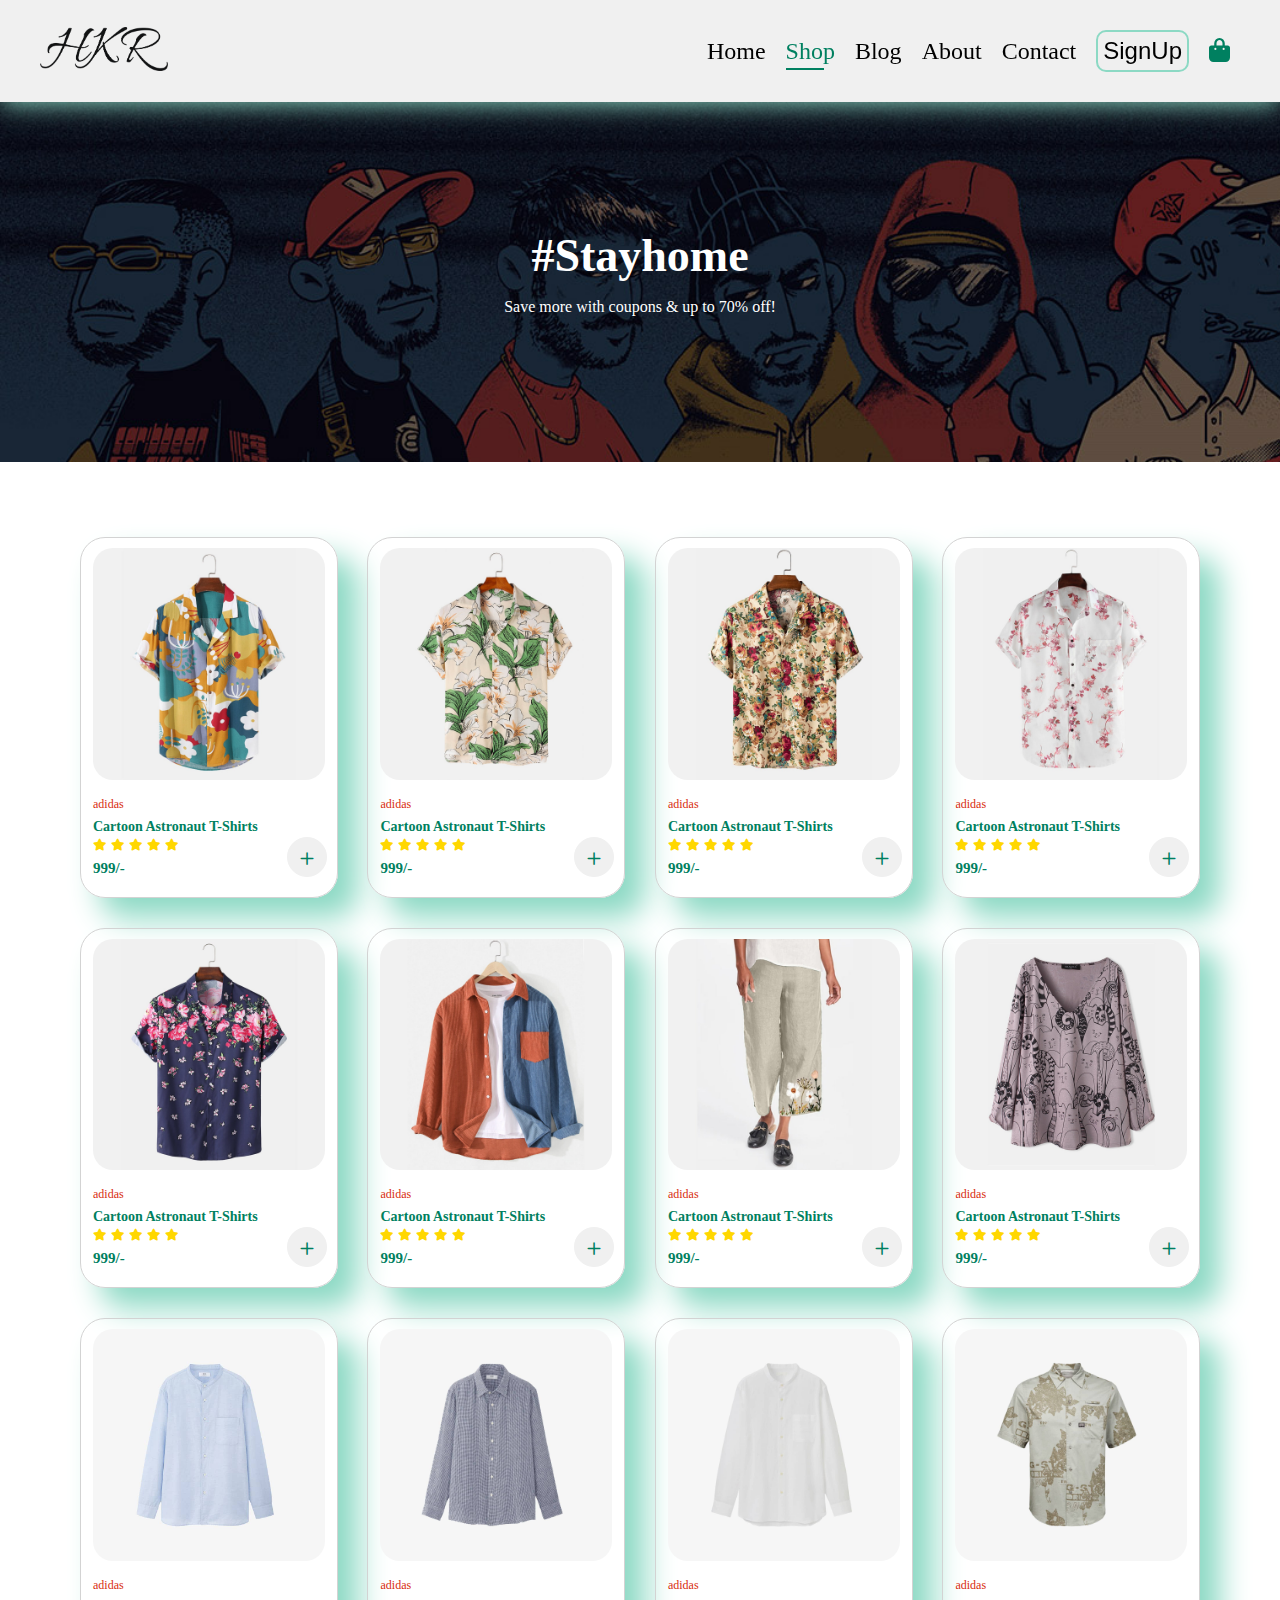
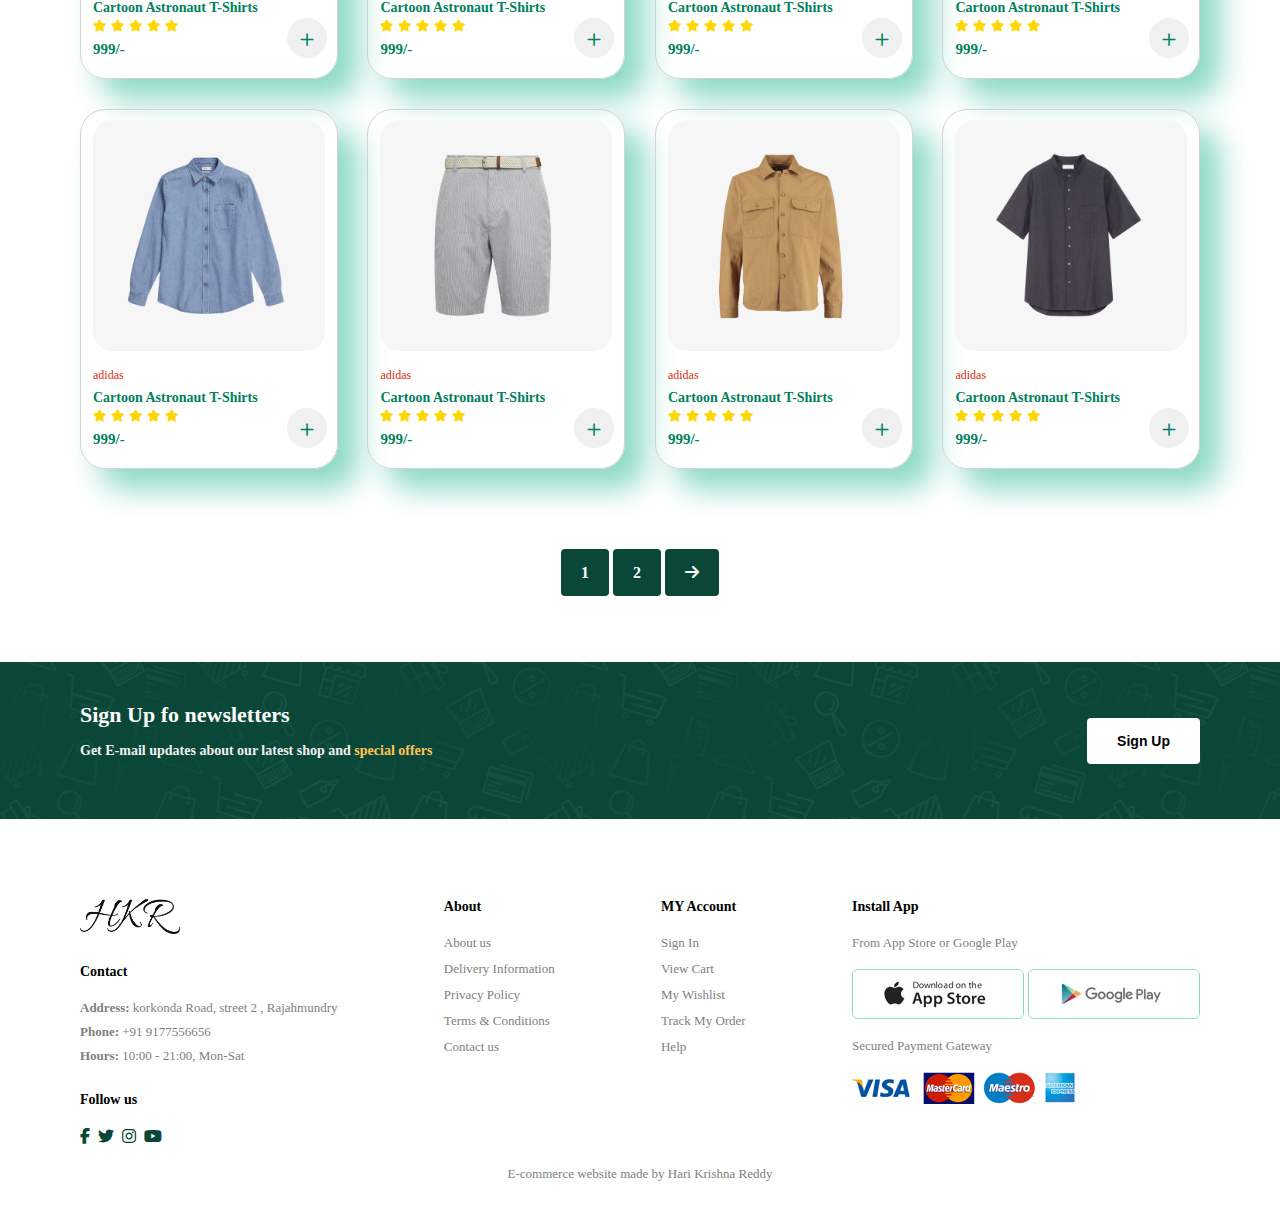
<file: shop.html>
<!DOCTYPE html>
<html lang="en">

<head>
    <meta charset="UTF-8">
    <meta name="viewport" content="width=device-width, initial-scale=1.0">
    <title>Website Title</title>
    <link rel="stylesheet" href="style.css">
    <link rel="stylesheet" href="https://cdnjs.cloudflare.com/ajax/libs/font-awesome/6.5.2/css/all.min.css">
</head>

<body>
    <header>
        <a href="#" id="logo"><img src="./images/logo.png" alt=""></a>
        <div>
            <ul id="navbar">
                <li><a href="./index.html">Home</a></li>
                <li><a href="./shop.html" class="active">Shop</a></li>
                <li><a href="blog.html">Blog</a></li>
                <li><a href="about.html">About</a></li>
                <li><a href="contact.html">Contact</a></li>
                <li><button>SignUp</button></li>
                <li id="lg-bag"><a href="cart.html"><i class="fa-solid fa-bag-shopping"></i></a></li>
                <a href="#" id="close"><i class="fa-solid fa-xmark"></i></a>
            </ul>
        </div>
        <div id="mobile">
            <a href="cart.html"><i class="fa-solid fa-bag-shopping"></i></a>
            <i id="bar" class="fas fa-outdent"></i>
        </div>
    </header>
    <section id="page-header">
        <h2>#Stayhome</h2>
        <p>Save more with coupons & up to 70% off!</p>
    </section>

    <section id="product1" class="section-p1">
        <div class="pro-container">
            <div class="pro" onclick="window.location.href= 'sproduct.html';">
                <img src="./images/products/f1.jpg" alt="">
                <div class="des">
                    <span>adidas</span>
                    <h5>Cartoon Astronaut T-Shirts</h5>
                    <div class="star">
                        <i class="fas fa-star"></i>
                        <i class="fas fa-star"></i>
                        <i class="fas fa-star"></i>
                        <i class="fas fa-star"></i>
                        <i class="fas fa-star"></i>
                    </div>
                    <h4>999/-</h4>
                </div>
                <a href="#"><i class="fa-solid fa-plus cart"></i></a>
            </div>
            <div class="pro" onclick="window.location.href= 'sproduct.html';">
                <img src="./images/products/f2.jpg" alt="">
                <div class="des">
                    <span>adidas</span>
                    <h5>Cartoon Astronaut T-Shirts</h5>
                    <div class="star">
                        <i class="fas fa-star"></i>
                        <i class="fas fa-star"></i>
                        <i class="fas fa-star"></i>
                        <i class="fas fa-star"></i>
                        <i class="fas fa-star"></i>
                    </div>
                    <h4>999/-</h4>
                </div>
                <a href="#"><i class="fa-solid fa-plus cart"></i></a>
            </div>
            <div class="pro" onclick="window.location.href= 'sproduct.html';">
                <img src="./images/products/f3.jpg" alt="">
                <div class="des">
                    <span>adidas</span>
                    <h5>Cartoon Astronaut T-Shirts</h5>
                    <div class="star">
                        <i class="fas fa-star"></i>
                        <i class="fas fa-star"></i>
                        <i class="fas fa-star"></i>
                        <i class="fas fa-star"></i>
                        <i class="fas fa-star"></i>
                    </div>
                    <h4>999/-</h4>
                </div>
                <a href="#"><i class="fa-solid fa-plus cart"></i></a>
            </div>
            <div class="pro" onclick="window.location.href= 'sproduct.html';">
                <img src="./images/products/f4.jpg" alt="">
                <div class="des">
                    <span>adidas</span>
                    <h5>Cartoon Astronaut T-Shirts</h5>
                    <div class="star">
                        <i class="fas fa-star"></i>
                        <i class="fas fa-star"></i>
                        <i class="fas fa-star"></i>
                        <i class="fas fa-star"></i>
                        <i class="fas fa-star"></i>
                    </div>
                    <h4>999/-</h4>
                </div>
                <a href="#"><i class="fa-solid fa-plus cart"></i></a>
            </div>
            <div class="pro" onclick="window.location.href= 'sproduct.html';">
                <img src="./images/products/f5.jpg" alt="">
                <div class="des">
                    <span>adidas</span>
                    <h5>Cartoon Astronaut T-Shirts</h5>
                    <div class="star">
                        <i class="fas fa-star"></i>
                        <i class="fas fa-star"></i>
                        <i class="fas fa-star"></i>
                        <i class="fas fa-star"></i>
                        <i class="fas fa-star"></i>
                    </div>
                    <h4>999/-</h4>
                </div>
                <a href="#"><i class="fa-solid fa-plus cart"></i></a>
            </div>
            <div class="pro" onclick="window.location.href= 'sproduct.html';">
                <img src="./images/products/f6.jpg" alt="">
                <div class="des">
                    <span>adidas</span>
                    <h5>Cartoon Astronaut T-Shirts</h5>
                    <div class="star">
                        <i class="fas fa-star"></i>
                        <i class="fas fa-star"></i>
                        <i class="fas fa-star"></i>
                        <i class="fas fa-star"></i>
                        <i class="fas fa-star"></i>
                    </div>
                    <h4>999/-</h4>
                </div>
                <a href="#"><i class="fa-solid fa-plus cart"></i></a>
            </div>
            <div class="pro" onclick="window.location.href= 'sproduct.html';">
                <img src="./images/products/f7.jpg" alt="">
                <div class="des">
                    <span>adidas</span>
                    <h5>Cartoon Astronaut T-Shirts</h5>
                    <div class="star">
                        <i class="fas fa-star"></i>
                        <i class="fas fa-star"></i>
                        <i class="fas fa-star"></i>
                        <i class="fas fa-star"></i>
                        <i class="fas fa-star"></i>
                    </div>
                    <h4>999/-</h4>
                </div>
                <a href="#"><i class="fa-solid fa-plus cart"></i></a>
            </div>
            <div class="pro" onclick="window.location.href= 'sproduct.html';">
                <img src="./images/products/f8.jpg" alt="">
                <div class="des">
                    <span>adidas</span>
                    <h5>Cartoon Astronaut T-Shirts</h5>
                    <div class="star">
                        <i class="fas fa-star"></i>
                        <i class="fas fa-star"></i>
                        <i class="fas fa-star"></i>
                        <i class="fas fa-star"></i>
                        <i class="fas fa-star"></i>
                    </div>
                    <h4>999/-</h4>
                </div>
                <a href="#"><i class="fa-solid fa-plus cart"></i></a>
            </div>
            <div class="pro" onclick="window.location.href= 'sproduct.html';">
                <img src="./images/products/n1.jpg" alt="">
                <div class="des">
                    <span>adidas</span>
                    <h5>Cartoon Astronaut T-Shirts</h5>
                    <div class="star">
                        <i class="fas fa-star"></i>
                        <i class="fas fa-star"></i>
                        <i class="fas fa-star"></i>
                        <i class="fas fa-star"></i>
                        <i class="fas fa-star"></i>
                    </div>
                    <h4>999/-</h4>
                </div>
                <a href="#"><i class="fa-solid fa-plus cart"></i></a>
            </div>
            <div class="pro" onclick="window.location.href= 'sproduct.html';">
                <img src="./images/products/n2.jpg" alt="">
                <div class="des">
                    <span>adidas</span>
                    <h5>Cartoon Astronaut T-Shirts</h5>
                    <div class="star">
                        <i class="fas fa-star"></i>
                        <i class="fas fa-star"></i>
                        <i class="fas fa-star"></i>
                        <i class="fas fa-star"></i>
                        <i class="fas fa-star"></i>
                    </div>
                    <h4>999/-</h4>
                </div>
                <a href="#"><i class="fa-solid fa-plus cart"></i></a>
            </div>
            <div class="pro" onclick="window.location.href= 'sproduct.html';">
                <img src="./images/products/n3.jpg" alt="">
                <div class="des">
                    <span>adidas</span>
                    <h5>Cartoon Astronaut T-Shirts</h5>
                    <div class="star">
                        <i class="fas fa-star"></i>
                        <i class="fas fa-star"></i>
                        <i class="fas fa-star"></i>
                        <i class="fas fa-star"></i>
                        <i class="fas fa-star"></i>
                    </div>
                    <h4>999/-</h4>
                </div>
                <a href="#"><i class="fa-solid fa-plus cart"></i></a>
            </div>
            <div class="pro" onclick="window.location.href= 'sproduct.html';">
                <img src="./images/products/n4.jpg" alt="">
                <div class="des">
                    <span>adidas</span>
                    <h5>Cartoon Astronaut T-Shirts</h5>
                    <div class="star">
                        <i class="fas fa-star"></i>
                        <i class="fas fa-star"></i>
                        <i class="fas fa-star"></i>
                        <i class="fas fa-star"></i>
                        <i class="fas fa-star"></i>
                    </div>
                    <h4>999/-</h4>
                </div>
                <a href="#"><i class="fa-solid fa-plus cart"></i></a>
            </div>
            <div class="pro" onclick="window.location.href= 'sproduct.html';">
                <img src="./images/products/n5.jpg" alt="">
                <div class="des">
                    <span>adidas</span>
                    <h5>Cartoon Astronaut T-Shirts</h5>
                    <div class="star">
                        <i class="fas fa-star"></i>
                        <i class="fas fa-star"></i>
                        <i class="fas fa-star"></i>
                        <i class="fas fa-star"></i>
                        <i class="fas fa-star"></i>
                    </div>
                    <h4>999/-</h4>
                </div>
                <a href="#"><i class="fa-solid fa-plus cart"></i></a>
            </div>
            <div class="pro" onclick="window.location.href= 'sproduct.html';">
                <img src="./images/products/n6.jpg" alt="">
                <div class="des">
                    <span>adidas</span>
                    <h5>Cartoon Astronaut T-Shirts</h5>
                    <div class="star">
                        <i class="fas fa-star"></i>
                        <i class="fas fa-star"></i>
                        <i class="fas fa-star"></i>
                        <i class="fas fa-star"></i>
                        <i class="fas fa-star"></i>
                    </div>
                    <h4>999/-</h4>
                </div>
                <a href="#"><i class="fa-solid fa-plus cart"></i></a>
            </div>
            <div class="pro" onclick="window.location.href= 'sproduct.html';">
                <img src="./images/products/n7.jpg" alt="">
                <div class="des">
                    <span>adidas</span>
                    <h5>Cartoon Astronaut T-Shirts</h5>
                    <div class="star">
                        <i class="fas fa-star"></i>
                        <i class="fas fa-star"></i>
                        <i class="fas fa-star"></i>
                        <i class="fas fa-star"></i>
                        <i class="fas fa-star"></i>
                    </div>
                    <h4>999/-</h4>
                </div>
                <a href="#"><i class="fa-solid fa-plus cart"></i></a>
            </div>
            <div class="pro" onclick="window.location.href= 'sproduct.html';">
                <img src="./images/products/n8.jpg" alt="">
                <div class="des">
                    <span>adidas</span>
                    <h5>Cartoon Astronaut T-Shirts</h5>
                    <div class="star">
                        <i class="fas fa-star"></i>
                        <i class="fas fa-star"></i>
                        <i class="fas fa-star"></i>
                        <i class="fas fa-star"></i>
                        <i class="fas fa-star"></i>
                    </div>
                    <h4>999/-</h4>
                </div>
                <a href="#"><i class="fa-solid fa-plus cart"></i></a>
            </div>
        </div>
    </section>
    <section id="pageination" class="section-p1">
        <a href="#">1</a>
        <a href="#">2</a>
        <a href="#"><i class="fa-solid fa-arrow-right"></i></a>
    </section>
    <section id="newsletter" class="section-p1 section-m1">
        <div class="newstext">
            <h4>Sign Up fo newsletters</h4>
            <p>Get E-mail updates about our latest shop and <span>special offers</span></p>
        </div>
        <div class="form">
            <button class="normal">Sign Up</button>
        </div>
    </section>

    <footer class="section-p1">
        <div class="col">
            <img class="logo" src="./images/logo.png" alt="">
            <h4>Contact</h4>
            <p><strong>Address:</strong> korkonda Road, street 2 , Rajahmundry</p>
            <p><strong>Phone:</strong> +91 9177556656</p>
            <p><strong>Hours:</strong> 10:00 - 21:00, Mon-Sat</p>
            <div class="follow">
                <h4>Follow us</h4>
                <div class="icon">
                    <i class="fab fa-facebook-f"></i>
                    <i class="fab fa-twitter"></i>
                    <i class="fab fa-instagram"></i>
                    <i class="fab fa-youtube"></i>
                </div>
            </div>
        </div>
        <div class="col">
            <h4>About</h4>
            <a href="#">About us</a>
            <a href="#">Delivery Information</a>
            <a href="#">Privacy Policy</a>
            <a href="#">Terms & Conditions</a>
            <a href="#">Contact us</a>
        </div>
        <div class="col">
            <h4>MY Account</h4>
            <a href="#">Sign In</a>
            <a href="#">View Cart</a>
            <a href="#">My Wishlist</a>
            <a href="#">Track My Order</a>
            <a href="#">Help</a>
        </div>
        <div class="col install">
            <h4>Install App</h4>
            <p>From App Store or Google Play</p>
            <div class="row">
                <img src="./images/pay/app.jpg" alt="">
                <img src="./images/pay/play.jpg" alt="">
            </div>
            <p>Secured Payment Gateway</p>
            <img src="./images/pay/pay.png" alt="">
        </div>
        <div class="copyright">
            <p>E-commerce website made by Hari Krishna Reddy</p>
        </div>
    </footer>
    <script src="./script.js"></script>
</body>

</html>
</file>
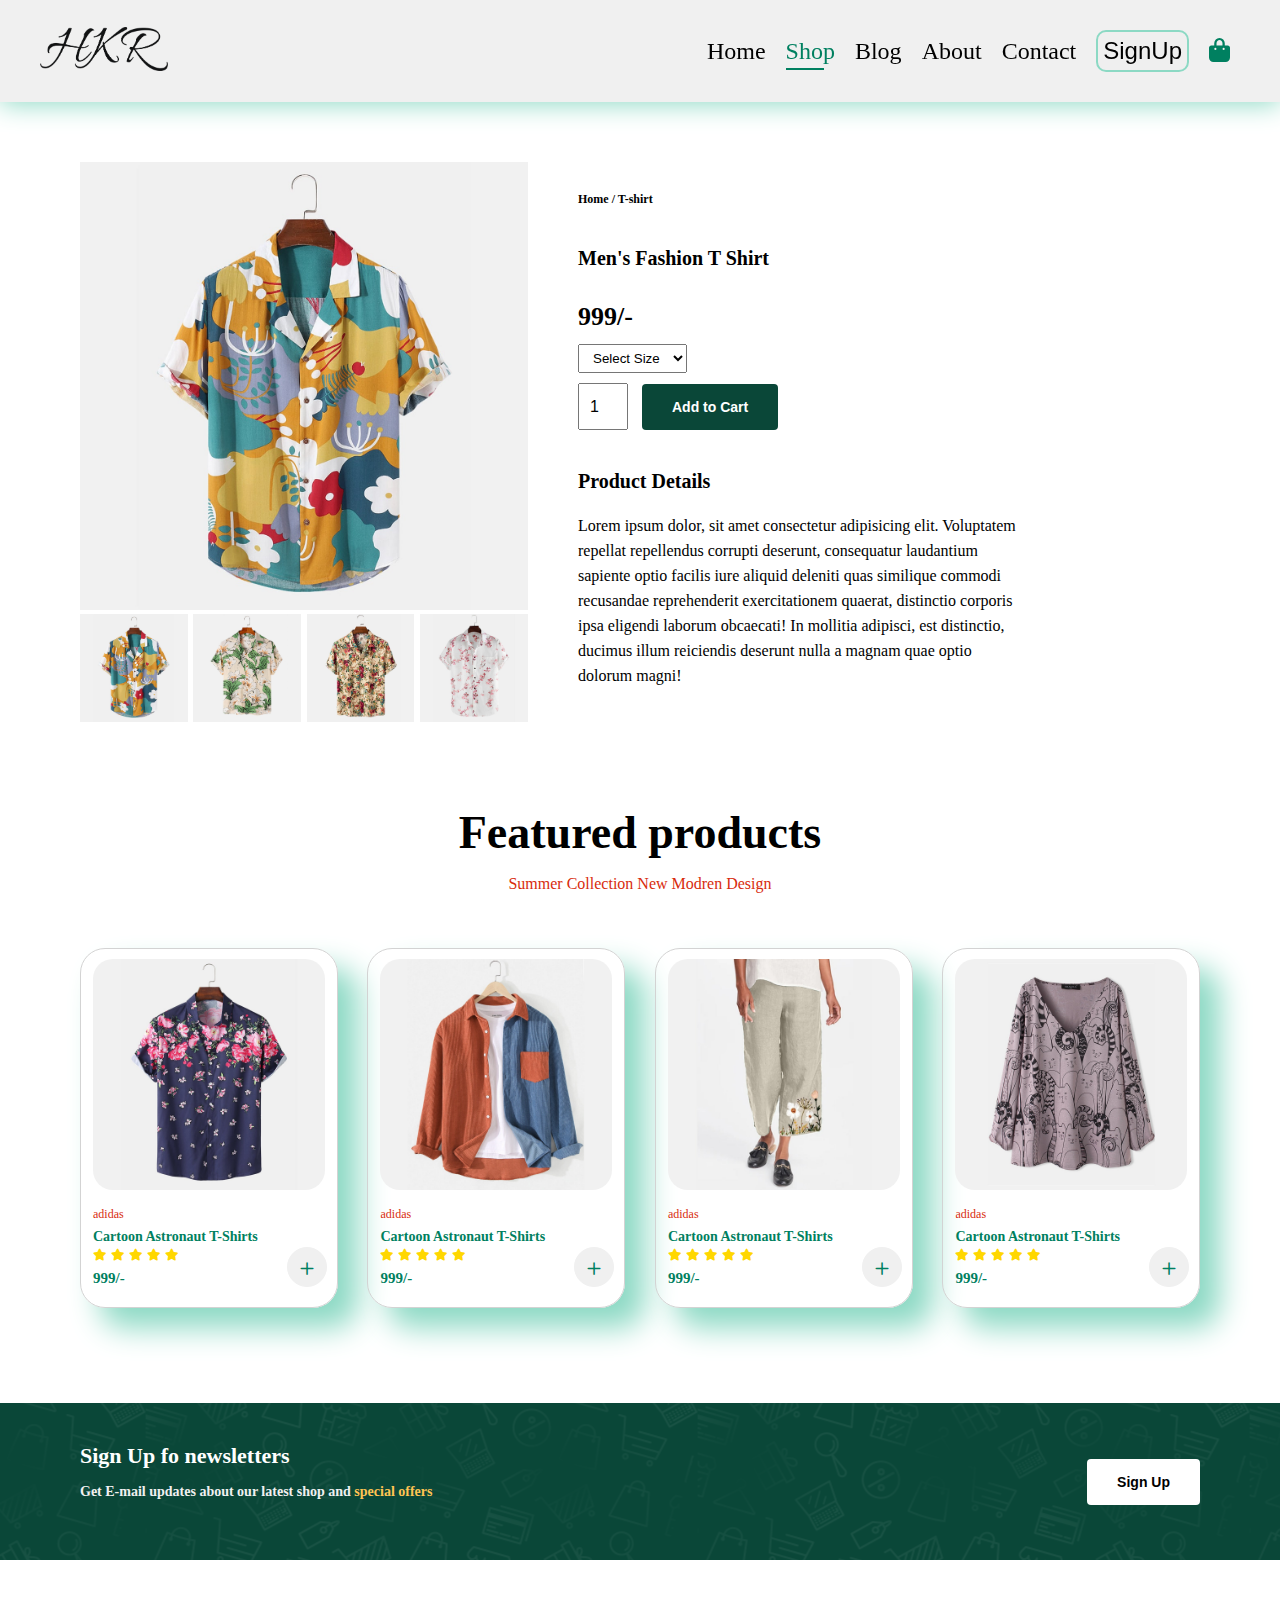
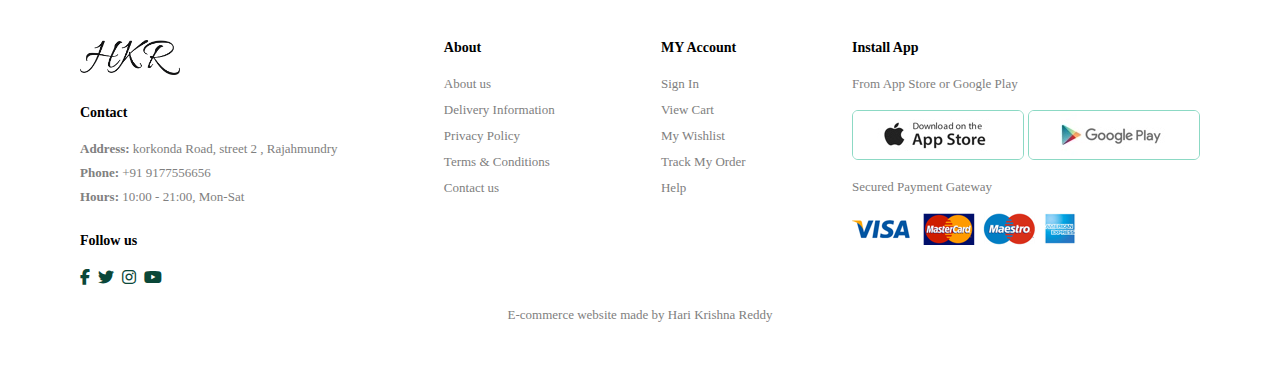
<file: sproduct.html>
<!DOCTYPE html>
<html lang="en">

<head>
    <meta charset="UTF-8">
    <meta name="viewport" content="width=device-width, initial-scale=1.0">
    <title>Website Title</title>
    <link rel="stylesheet" href="style.css">
    <link rel="stylesheet" href="https://cdnjs.cloudflare.com/ajax/libs/font-awesome/6.5.2/css/all.min.css">
</head>

<body>
    <header>
        <a href="#" id="logo"><img src="./images/logo.png" alt=""></a>
        <div>
            <ul id="navbar">
                <li><a href="./index.html">Home</a></li>
                <li><a href="./shop.html" class="active">Shop</a></li>
                <li><a href="blog.html">Blog</a></li>
                <li><a href="about.html">About</a></li>
                <li><a href="contact.html">Contact</a></li>
                <li><button>SignUp</button></li>
                <li id="lg-bag"><a href="cart.html"><i class="fa-solid fa-bag-shopping"></i></a></li>
                <a href="#" id="close"><i class="fa-solid fa-xmark"></i></a>
            </ul>
        </div>
        <div id="mobile">
            <a href="cart.html"><i class="fa-solid fa-bag-shopping"></i></a>
            <i id="bar" class="fas fa-outdent"></i>
        </div>
    </header>
    <section id="prodetails" class="section-p1">
        <div class="single-pro-image">
            <img id="MainImg" src="./images/products/f1.jpg" width="100%" alt="">
            <div class="small-img-group">
                <div class="small-img-col">
                    <img class="small-img" width="100%" src="./images/products/f1.jpg" alt="">
                </div>
                <div class="small-img-col">
                    <img class="small-img" width="100%" src="./images/products/f2.jpg" alt="">
                </div>
                <div class="small-img-col">
                    <img class="small-img" width="100%" src="./images/products/f3.jpg" alt="">
                </div>
                <div class="small-img-col">
                    <img class="small-img" width="100%" src="./images/products/f4.jpg" alt="">
                </div>
            </div>
        </div>
        <div class="single-pro-details">
            <h6>Home / T-shirt</h6>
            <h4>Men's Fashion T Shirt</h4>
            <h2>999/-</h2>
            <select>
                <option>Select Size</option>
                <option>Small</option>
                <option>Large</option>
                <option>XL</option>
                <option>XXL</option>
            </select>
            <input type="number" value="1">
            <button class="normal">Add to Cart</button>
            <h4>Product Details</h4>
            <span>Lorem ipsum dolor, sit amet consectetur adipisicing elit. Voluptatem repellat repellendus corrupti deserunt, consequatur laudantium sapiente optio facilis iure aliquid deleniti quas similique commodi recusandae reprehenderit exercitationem quaerat, distinctio corporis ipsa eligendi laborum obcaecati! In mollitia adipisci, est distinctio, ducimus illum reiciendis deserunt nulla a magnam quae optio dolorum magni!</span>
        </div>
    </section>
    <section id="product1" class="section-p1">
        <h2>Featured products</h2>
        <p>Summer Collection New Modren Design</p>
        <div class="pro-container">
            <div class="pro">
                <img src="./images/products/f5.jpg" alt="">
                <div class="des">
                    <span>adidas</span>
                    <h5>Cartoon Astronaut T-Shirts</h5>
                    <div class="star">
                        <i class="fas fa-star"></i>
                        <i class="fas fa-star"></i>
                        <i class="fas fa-star"></i>
                        <i class="fas fa-star"></i>
                        <i class="fas fa-star"></i>
                    </div>
                    <h4>999/-</h4>
                </div>
                <a href="#"><i class="fa-solid fa-plus cart"></i></a>
            </div>
            <div class="pro">
                <img src="./images/products/f6.jpg" alt="">
                <div class="des">
                    <span>adidas</span>
                    <h5>Cartoon Astronaut T-Shirts</h5>
                    <div class="star">
                        <i class="fas fa-star"></i>
                        <i class="fas fa-star"></i>
                        <i class="fas fa-star"></i>
                        <i class="fas fa-star"></i>
                        <i class="fas fa-star"></i>
                    </div>
                    <h4>999/-</h4>
                </div>
                <a href="#"><i class="fa-solid fa-plus cart"></i></a>
            </div>
            <div class="pro">
                <img src="./images/products/f7.jpg" alt="">
                <div class="des">
                    <span>adidas</span>
                    <h5>Cartoon Astronaut T-Shirts</h5>
                    <div class="star">
                        <i class="fas fa-star"></i>
                        <i class="fas fa-star"></i>
                        <i class="fas fa-star"></i>
                        <i class="fas fa-star"></i>
                        <i class="fas fa-star"></i>
                    </div>
                    <h4>999/-</h4>
                </div>
                <a href="#"><i class="fa-solid fa-plus cart"></i></a>
            </div>
            <div class="pro">
                <img src="./images/products/f8.jpg" alt="">
                <div class="des">
                    <span>adidas</span>
                    <h5>Cartoon Astronaut T-Shirts</h5>
                    <div class="star">
                        <i class="fas fa-star"></i>
                        <i class="fas fa-star"></i>
                        <i class="fas fa-star"></i>
                        <i class="fas fa-star"></i>
                        <i class="fas fa-star"></i>
                    </div>
                    <h4>999/-</h4>
                </div>
                <a href="#"><i class="fa-solid fa-plus cart"></i></a>
            </div>
        </div>
    </section>
    <section id="newsletter" class="section-p1 section-m1">
        <div class="newstext">
            <h4>Sign Up fo newsletters</h4>
            <p>Get E-mail updates about our latest shop and <span>special offers</span></p>
        </div>
        <div class="form">
            <button class="normal">Sign Up</button>
        </div>
    </section>

    <footer class="section-p1">
        <div class="col">
            <img class="logo" src="./images/logo.png" alt="">
            <h4>Contact</h4>
            <p><strong>Address:</strong> korkonda Road, street 2 , Rajahmundry</p>
            <p><strong>Phone:</strong> +91 9177556656</p>
            <p><strong>Hours:</strong> 10:00 - 21:00, Mon-Sat</p>
            <div class="follow">
                <h4>Follow us</h4>
                <div class="icon">
                    <i class="fab fa-facebook-f"></i>
                    <i class="fab fa-twitter"></i>
                    <i class="fab fa-instagram"></i>
                    <i class="fab fa-youtube"></i>
                </div>
            </div>
        </div>
        <div class="col">
            <h4>About</h4>
            <a href="#">About us</a>
            <a href="#">Delivery Information</a>
            <a href="#">Privacy Policy</a>
            <a href="#">Terms & Conditions</a>
            <a href="#">Contact us</a>
        </div>
        <div class="col">
            <h4>MY Account</h4>
            <a href="#">Sign In</a>
            <a href="#">View Cart</a>
            <a href="#">My Wishlist</a>
            <a href="#">Track My Order</a>
            <a href="#">Help</a>
        </div>
        <div class="col install">
            <h4>Install App</h4>
            <p>From App Store or Google Play</p>
            <div class="row">
                <img src="./images/pay/app.jpg" alt="">
                <img src="./images/pay/play.jpg" alt="">
            </div>
            <p>Secured Payment Gateway</p>
            <img src="./images/pay/pay.png" alt="">
        </div>
        <div class="copyright">
            <p>E-commerce website made by Hari Krishna Reddy</p>
        </div>
    </footer>
    <script>
        var MainImg = document.getElementById("MainImg");
        var smallimg = document.getElementsByClassName("small-img");

        smallimg[0].onclick = function(){
            MainImg.src = smallimg[0].src;
        }
        smallimg[1].onclick = function(){
            MainImg.src = smallimg[1].src;
        }
        smallimg[2].onclick = function(){
            MainImg.src = smallimg[2].src;
        }
        smallimg[3].onclick = function(){
            MainImg.src = smallimg[3].src;
        }
    </script>
    <script src="./script.js"></script>
</body>

</html>
</file>
<file: style.css>
*{
    margin: 0;
    padding: 0;
    box-sizing: border-box;
}

 h1{
    font-size: 50px;
    line-height: 64px;
    color: black;
 }

 h2{
    font-size: 46px;
    line-height: 54px;
    color: black;
 }
 
 h4{
    font-size: 20px;
    color: black;
 }
 
 h6{
    font-weight: 700;
    font-size: 12px;
 }
 p{
    font-size: 16px;
    color: #D82C0D;
    margin: 15px 0 20px 0;
 }
 .section-p1{
    padding: 40px 80px;
 }
 .section-m1{
    margin: 40px 0;
 }
 button.normal{
    font-size: 14px;
    font-weight: 600;
    padding: 15px 30px;
    color: black;
    background-color: white;
    border-radius: 4px;
    cursor: pointer;
    border: none;
    outline: none;
    transition: 0.2s;
 }
 button.white{
    font-size: 13px;
    font-weight: 600;
    padding: 11px 18px;
    color: #F0F0F0;
    background-color: transparent;
    cursor: pointer;
    border: 1px solid #F0F0F0;
    outline: none;
    transition: 0.2s;
 }
 body{
    width: 100%;
 }
header{
    display: flex;
    justify-content: space-between;
    align-items: center;
    background-color: #F0F0F0;
    padding: 20px 40px;
    box-shadow: 0 2px 25px #8CD9C4;
    position: sticky;
    top: 0;
    left: 0;
    z-index: 1;
}
#logo{
    width: 8rem;
    margin-left: 0;
}
#logo img{
    width: 8rem;
}
header a{
    text-decoration: none;
}
#navbar{
    display: flex;
    justify-content: center;
    align-items: center;
    list-style-type: none;
}
#navbar li{
    padding: 10px;
    font-size: 1.5rem;
    color: black;
    position: relative;
}
#navbar li a{
    color: black;
    transition: 0.3s ease;
}
#navbar li .active::after, 
#navbar li a:hover::after{
    content: "";
    position: absolute;
    width: 55%;
    height: 2px;
    background-color: #008060;
    bottom: 5px;
    left: 10px;
}
#mobile{
    display: none;
    align-items: center;
}
#close{
    display: none;
}
#navbar li :hover,
#navbar li .active{
    color: #008060;
}

#navbar li button{
    padding: 5px;
    border: 2px solid #8CD9C4;
    border-radius: 10px;
    outline: none;
    font-size: 1.5rem;
    cursor: pointer;
}
#navbar li button:hover{
    background-color: #8CD9C4;
    color: white;
}
#navbar li i{
    color: #008060;
}
/*Home Page*/
#hero{
    background-image: url("./images/hero4.png");
    height: 90vh;
    width: 100%;
    background-size: cover;
    background-position: top 25% right 0;
    padding: 0 80px;
    display: flex;
    align-items: flex-start;
    justify-content: center;
    flex-direction: column;
}
#hero h4{
    padding-bottom: 15px;
    color: #D82C0D;
}
#hero h1{
    color: #008060;
}
#hero button{
    background-image: url("./images/button.png");
    background-color: transparent;
    color: #008060;
    border: 0;
    padding: 14px 80px 14px 65px;
    background-repeat: no-repeat;
    cursor: pointer;
    font-weight: 700;
    font-size: 15px;
}
#feature{
    display: flex;
    justify-content: space-between;
    align-items: center;
    flex-wrap: wrap;
}
#feature .fe-box{
    width: 180px;
    text-align: center;
    padding: 25px 15px;
    box-shadow: 10px 10px 34px #8CD9C4;
    border: 1px solid lightgray;
    border-radius: 4px;
}
#feature .fe-box:hover{
    box-shadow: 10px 10px 54px #8cd9c4c2;
}
#feature .fe-box img{
    width: 100%;
    margin-bottom: 10px;
}
#feature .fe-box h6{
    padding: 9px 8px 6px 8px;
    line-height: 1;
    border-radius: 4px;
    color:white;
    background-color: #FFC453;
    display: inline-block;
}
#feature .fe-box:nth-child(2) h6{
    background-color: #D82C0D;
}
#feature .fe-box:nth-child(3) h6{
    background-color: #008060;
}
#feature .fe-box:nth-child(4) h6{
    background-color: #D82C0D;
}
#feature .fe-box:nth-child(5) h6{
    background-color: #8CD9C4;
}
#feature .fe-box:nth-child(6) h6{
    background-color: #FFC453;
}

#product1{
    text-align: center;

}
#product1 .pro-container{
    display: flex;
    justify-content: space-between;
    padding-top: 20px;
    flex-wrap: wrap;
}

#product1 .pro{
    width: 23%;
    min-width: 250px;
    padding: 10px 12px;
    border: 1px solid lightgray;
    border-radius: 25px;
    cursor: pointer;
    box-shadow: 20px 20px 30px #8cd9c4;
    margin: 15px 0;
    transition: 0.2s ease;
    position: relative;
    z-index: 0;
}
#product1 .pro:hover{
    box-shadow: 20px 20px 30px #8cd9c4c1;
}
#product1 .pro img{
    width: 100%;
    border-radius: 20px;
}

#product1 .pro .des{
    text-align: start;
    padding: 10px 0; 
}
#product1 .pro .des span{
    color: #D82C0D;
    font-size: 12px;
}
#product1 .pro .des h5{
     padding-top: 7px;
     color: #008060;
     font-size: 14px;
}
#product1 .pro .des i{
    font-size: 12px;
    color: gold;
}

#product1 .pro .des h4{
    padding-top: 7px;
    font-size: 15px;
    font-weight: 700;
    color: #008060;
}

#product1 .pro .cart{
    display: block;
    width: 40px;
    height: 40px;
    line-height: 40px;
    border-radius: 50px;
    background-color: #F0F0F0;
    font-weight: 500;
    color: #008060;
    border: 1px solid #F0F0F0;
    position: absolute;
    bottom: 20px;
    right: 10px;
}
#product1 .pro .cart:hover{
    background-color: #dadada;
}

#banner{
    display: flex;
    flex-direction: column;
    justify-content: center;
    align-items: center;
    text-align: center;
    background-image: url("./images/banner/b2.jpg");
    width: 100%;
    height: 40vh;
    background-size: cover;
    background-position: center;
}
#banner h4{
    color: white;
    font-size: 16px;
}
#banner h2{
    color: white;
    font-size: 30px;
    padding:  10px 0;
}
#banner h2 span{
    color: #D82C0D;
    font-size: 45px;
}
#banner button:hover{
    background-color: #008060;
    color: white;
}

#sm-banner{
    display: flex;
    justify-content: space-around;
    flex-wrap: wrap;
}
#sm-banner .banner-box{
    display: flex;
    flex-direction: column;
    justify-content: center;
    align-items: flex-start;
    background-image: url("./images/banner/b17.jpg");
    min-width: 580px;
    height: 50vh;
    background-size: cover;
    background-position: center;
    padding: 30px;
}
#sm-banner .banner-box2{
    background-image: url("./images/banner/b10.jpg");
}
#sm-banner h4{
    color: #F0F0F0;
    font-size: 20px;
    font-weight: 300;
}
#sm-banner h2{
    color: #F0F0F0;
    font-size: 28px;
    font-weight: 800;
}
#sm-banner span{
    color: #F0F0F0;
    font-size: 14px;
    font-weight: 500;
    padding-bottom: 15px;
}
#sm-banner .banner-box:hover button{
    color: #F0F0F0;
    background-color: #008060;
}
#banner3{
    display: flex;
    justify-content: space-between;
    flex-wrap: wrap;
    padding: 0 80px;
}
#banner3 .banner-box{
    display: flex;
    flex-direction: column;
    justify-content: center;
    align-items: flex-start;
    background-image: url("./images/banner/b7.jpg");
    min-width: 30%;
    height: 30vh;
    background-size: cover;
    background-position: center;
    padding: 20px;
    margin-bottom: 20px;
}
#banner3 .banner-box2{
    background-image: url("./images/banner/b4.jpg");
}
#banner3 .banner-box3{
    background-image: url("./images/banner/b18.jpg");
}
#banner3 h2{
    color: #F0F0F0;
    font-weight: 900;
    font-size: 22px;
}

#banner3 h3{
    color: #D82C0D;
    font-weight: 800;
    font-size: 15px;
}
#newsletter{
    display: flex;
    justify-content: space-between;
    flex-wrap: wrap;
    align-items: center;
    background-image: url("./images/banner/b14.png");
    background-position: 20% 30%;
    background-color: #0a4738;
}
#newsletter h4{
    font-size: 22px;
    font-weight: 700;
    color: white;
}
#newsletter p{
    font-size: 14px;
    font-weight: 600;
    color: #F0F0F0;
}
#newsletter p span{
    color: #FFC453;
}
#newsletter button:hover{
    background-color: #FFC453;
    color: black;
}

footer{
    display: flex;
    flex-wrap: wrap;
    justify-content: space-between; 
}
footer .col{
    display: flex;
    flex-direction: column;
    align-items: flex-start;
    margin-bottom: 20px;
}
footer .logo{
    margin-bottom: 30px;
}
footer h4{
    font-size: 14px;
    padding-bottom: 20px;
}
footer p{
    font-size: 13px;
    margin: 0 0 8px 0;
    color: gray;
}
footer a{
    font-size: 13px;
    text-decoration: none;
    margin: 0 0 10px 0;
    color: gray;
}
footer .follow{
    margin-top: 20px;
}
footer .follow i{
    color: #0a4738;
    padding-right: 4px;
    cursor: pointer;
}
footer .install .row img{
    border: 1px solid #8CD9C4;
    border-radius: 6px;
}
footer .install img{
    margin: 10px 0 15px 0;
}
footer .follow i:hover,
footer a:hover{
    color: #8CD9C4;
}
footer .copyright{
    width: 100%;
    text-align: center;
}
footer .logo {
    width: 100px;
}

/* SHOP PAGE*/
#page-header{
    background-image: url("./images/banner/b1.jpg");
    width: 100%;
    height: 40vh;
    background-size: cover;
    display: flex;
    justify-content: center;
    text-align: center;
    flex-direction: column;
    padding: 14px;
}
#page-header h2,
#page-header p{
    color: white;
}

#pageination{
    text-align: center;

}
#pageination a{
    text-decoration: none;
    background-color: #0a4738;
    padding: 15px 20px;
    border-radius: 4px;
    color: white;
    font-weight: 600;
}
#pageination a i{
    font-size: 16px;
    font-weight: 600;
}

/* Single Product Details */
#prodetails{
    display: flex;
    margin-top: 20px;  
}
#prodetails .single-pro-image{
    width: 40%;
    margin-right: 50px;
}
.small-img-group{
    display: flex;
    justify-content: space-between;
}
.small-img-col{
    flex-basis: 24%;
    cursor: pointer;
}
#prodetails .single-pro-details{
    width: 40%;
    padding-top: 30px;
}
#prodetails .single-pro-details h4{
    padding: 40px 0 20px 0;
}
#prodetails .single-pro-details h2{
    font-size: 26px;
}
#prodetails .single-pro-details select{
    display: block;
    padding: 5px 10px;
    margin-bottom: 10px;
}
#prodetails .single-pro-details input{
    width: 50px;
    height: 47px;
    padding-left: 10px;
    font-size: 16px;
    margin-right: 10px;
}
#prodetails .single-pro-details input:focus{
    outline: none;
}
#prodetails .single-pro-details button{
    background-color: #0a4738;
    color: white;
}
#prodetails .single-pro-details span{
    line-height: 25px;
}
/* BLOG PAGE*/
#page-header.blog-header{
    background-image: url("./images/banner/b19.jpg");
}
#blog{
    padding: 150px 150px 0 150px;

}
#blog .blog-box{
    display: flex;
    align-items: center;
    width: 100%;
    position: relative;
    padding-bottom: 90px;
}
#blog .blog-img{
    width: 50%;
    margin-right: 40px;
}
#blog img{
    width: 100%;
    height: 300px;
    object-fit: cover;
}
#blog .blog-details{
    width: 50%;
    
}
#blog .blog-details a{
    text-decoration: none;
    font-size: 11px;
    color: black;
    font-weight: 700;
    position: relative;
    transition: 0.3s;
}
#blog .blog-details a::after{
   content: "";
   width: 50px;
   height: 1px;
   background-color: black;
   position: absolute;
   top: 4px;
   right: -60px;
}
#blog .blog-details a:hover{
    color: #0a4738;
}
#blog .blog-details a:hover::after{
    background-color: #0a4738;
}
#blog .blog-box h1{
    position: absolute;
    top: -40px;
    left: 0;
    font-size: 70px;
    font-weight: 700;
    color: gray;
    z-index: -1;
}
/*ABOUT PAGE*/
#page-header.about-header{
    background-image: url("./images/about/banner.png");
}
#about-head{
    display: flex;
    align-items: center;
}
#about-head img{
    width: 50%;
    height: auto;
}
#about-head div{
    padding-left: 40px;
}
#about-app{
    text-align: center;
}
#about-app .video{
    width: 70%;
    height: 100%;
    margin: 30px auto 0 auto;
}
#about-app .video video{
    width: 100%;
    height: 100%;
    border-radius: 20px;
}
/* CONTACT PAGE*/
#contact-details{
    display: flex;
    align-items: center;
    justify-content: space-between;
}
#contact-details .details{
    width: 40%;
}
#contact-details .details span,
#form-details form span{
    font-size: 12px;
}
#contact-details .details h2,
#form-details form h2{
    font-size: 26px;
    line-height: 35px;
    padding: 20px 0;
}
#contact-details .details h3{
    font-size: 16px;
    padding-bottom: 15px;
}
#contact-details .details li{
    list-style: none;
    display: flex;
    padding: 10px 0;
}
#contact-details .details li i{
    font-size: 14px;
    padding-right: 22px;
}
#contact-details .details li p{
    margin: 0;
    font-size: 14px;
}
#contact-details .map{
    width: 55%;
    height: 400px;
}
#contact-details .map iframe{
    width: 100%;
    height: 100%;
}

#form-details{
    display: flex;
    justify-content: space-between;
    margin: 30px;
    padding: 80px;
    border: 1px solid #8CD9C4;
}

#form-details form{
    width: 65%;
    display: flex;
    flex-direction: column;
    align-items: flex-start;
}
#form-details form input,
#form-details form textarea{
    width: 100%;
    padding: 12px 15px;
    outline: none;
    margin-bottom: 20px;
    border: 1px solid #8CD9C4;
}
#form-details form button{
    background-color: #008060;
    color: white;
}
#form-details .people div{
    padding-bottom: 25px;
    display: flex;
    align-items: flex-start;
}
#form-details .people div img{
    width: 65px;
    height: 65px;
    object-fit: cover;
    margin-right: 15px;
}
#form-details .people div p{
    color: grey;
    margin: 0;
    font-size: 13px;
    line-height: 25px;
}
#form-details .people div p span{
    display: block;
    font-size: 16px;
    font-weight: 600;
    color: black;
}
/* CART PAGE */
#cart{
    overflow-x: auto;
}
#cart table{
    width: 100%;
    border-collapse: collapse;
    table-layout: fixed;
    white-space: nowrap;
}
#cart table img{
    width: 70px;
}
#cart table td:nth-child(1){
    width: 100px;
    text-align: center;
}
#cart table td:nth-child(2){
    width: 150px;
    text-align: center;
}
#cart table td:nth-child(3){
    width: 250px;
    text-align: center;
}
#cart table td:nth-child(4),
#cart table td:nth-child(5),
#cart table td:nth-child(6){
    width: 150px;
    text-align: center;
}
#cart table td:nth-child(5) input{
    width: 70px;
    padding: 10px 5px 10px 15px;
}
#cart table thead{
    border: 1px solid #8CD9C4;
    border-left: none ;
    border-right: none;
}
#cart table thead td{
    font-weight: 700;
    text-transform: uppercase;
    font-size: 13px;
    padding: 18px 0;
}
#cart table tbody tr td{
    padding-top: 15px;
}
#cart table tbody td{
    font-size: 13px;
}
#cart-add{
    display: flex;
    flex-wrap: wrap;
    justify-content:space-between ;
}
#coupon{
    width: 50%;
    margin-bottom: 30px;
}
#coupon h3,
#subtotal h3{
    padding-bottom: 15px;
}
#coupon input{
    padding: 10px 20px;
    outline: none;
    width: 60%;
    margin-right: 10px;
    border: 1px solid #8CD9C4;
}

#coupon button,
#subtotal button{
    background-color: #0a4738;
    color: white;
    padding: 12px 20px;
}
#subtotal{
    width: 50%;
    margin-bottom: 30px;
    border: 1px solid #8CD9C4;
    padding: 30px;
}
#subtotal table{
    border-collapse: collapse;
    width: 100%;
    margin-bottom: 20px;
}
#subtotal table td{
    width :50%;
    border: 1px solid #8CD9C4;
    padding: 10px;
    font-size: 13px;
}


/* start Media Query*/
@media (max-width:830px){
    .section-p1{
        padding: 40px 40px;
    }
    #navbar {
        display: flex;
        flex-direction: column;
        justify-content: flex-start;
        align-items: flex-start;
        position: fixed;
        top: 0;
        right: -300px;
        height: 100vh;
        width: 300px;
        background-color: #F0F0F0;
        box-shadow: 0 40px 60px #F0F0F0;
        padding: 80px 0 0 10px;
        transition: 0.3s;
    }
    #lg-bag{
        display: none;
    }
    #navbar.active{
        right: 0;
    }
    #navbar li{
        margin-bottom: 25px;
    }
    #mobile{
        display: flex;
        align-items: center;
    }
    #mobile i{
        color: #008060;
        font-size: 1.5rem;
        padding-left: 20px;
        margin: 0 10px;
    }
    #close{
        display: initial;
        position: absolute;
        top: 30px;
        left: 30px;
        color: #0a4738;
        font-size: 1.5rem;
    }
    #hero {
        height: 70vh;
        padding: 0 80px;
        background-position: top 30% right 30%;
    }
    #feature {
        justify-content: center;
    }
    #feature .fe-box{
        margin: 15px 15px;
    }
    #product1 .pro-container {
        justify-content: center;
    }
    #product1 .pro{
        margin: 15px;
    }
    #banner {
        height: 20vh;
    }
    #sm-banner .banner-box {
        min-width: 100%;
        height: 30vh;
    }
    #banner3 {
        padding: 0 40px;
    }
    #banner3 .banner-box{
        width: 28%;
    }
    /*CONTACT PAGE*/
    #form-details {
        padding: 40px;
    }
    #form-details form{
        width: 50%;
    }
}
@media (max-width:477px){
    .section-p1{
        padding: 20px;
    }
    #header{
        padding: 10px 30px;
    }
    #logo img {
        width: 70px;
    }
    #hero {
        padding: 0 20px;
        background-position: 55%;
    }
    h2{
        font-size: 32px;
    }
    h1{
        font-size: 38px;
    }
    #feature{
        justify-content: space-evenly;
    }
    #feature .fe-box{
        width: 155px;
        margin: 0 0 15px 0;
    }
    #product1 .pro{
        width: 100%;
    }
    #banner{
        height: 40vh;
    }
    #sm-banner .banner-box2{
        margin-top: 20px;
    }
    #banner3{
        padding: 0 20px;
    }
    #banner3 .banner-box{
        width: 100%;
    }
    #newsletter {
        padding: 40px 20px;
    }
    #newsletter .form{
        margin: auto;
    }
    footer .logo {
        width: 60px;
    }
    footer .col {
        margin-right: 20px;
    }
    .copyright p{
        text-align: start;
        margin-bottom: 30px;
    }
    /* Single product*/
    #prodetails{
        display: flex;
        flex-direction: column;
    }
    #prodetails .single-pro-image{
        width: 100%;
        margin-right: 50px;
    }
    #prodetails .single-pro-details{
        width: 100%;
        margin-right: 50px;
    }
    /* BLOG PAGE */
    #blog{
        padding: 100px 20px 0 20px;
    }
    #blog .blog-box{
        flex-direction: column;
        align-items: flex-start;
    }
    #blog .blog-img{
        width: 100%;
        margin-right: 0;
        margin-bottom: 30px;
    }
    #blog .blog-details{
        width: 100%;
    }
    /*ABOUT PAGE*/
    #about-head{
        flex-direction: column;
    }
    #about-head img{
       width: 100%;
       margin-bottom: 20px;
    }
    #about-head div{
        padding-left: 0px;
    }
    #about-app .video{
        width: 100%;
    }
    /* CONTACT PAGE */
    #contact-details{
        flex-direction: column;
    }
    #contact-details .details{
        width: 100%;
        margin-bottom: 30px;
    }
    #contact-details .map{
        width: 100%;
        margin-bottom: 30px;
    }
    #form-details{
        margin: 10px;
        padding: 30px 10px;
        flex-wrap: wrap;
    }
    #form-details form{
        width: 100%;
        margin-bottom: 30px;
    }
    /* CART PAGE */
    #cart-add{
        flex-direction: column;
    }
    #counpon{
        width: 100%;
    }
    #subtotal{
        width: 100%;
        padding: 20px;
    }
 }
</file>
